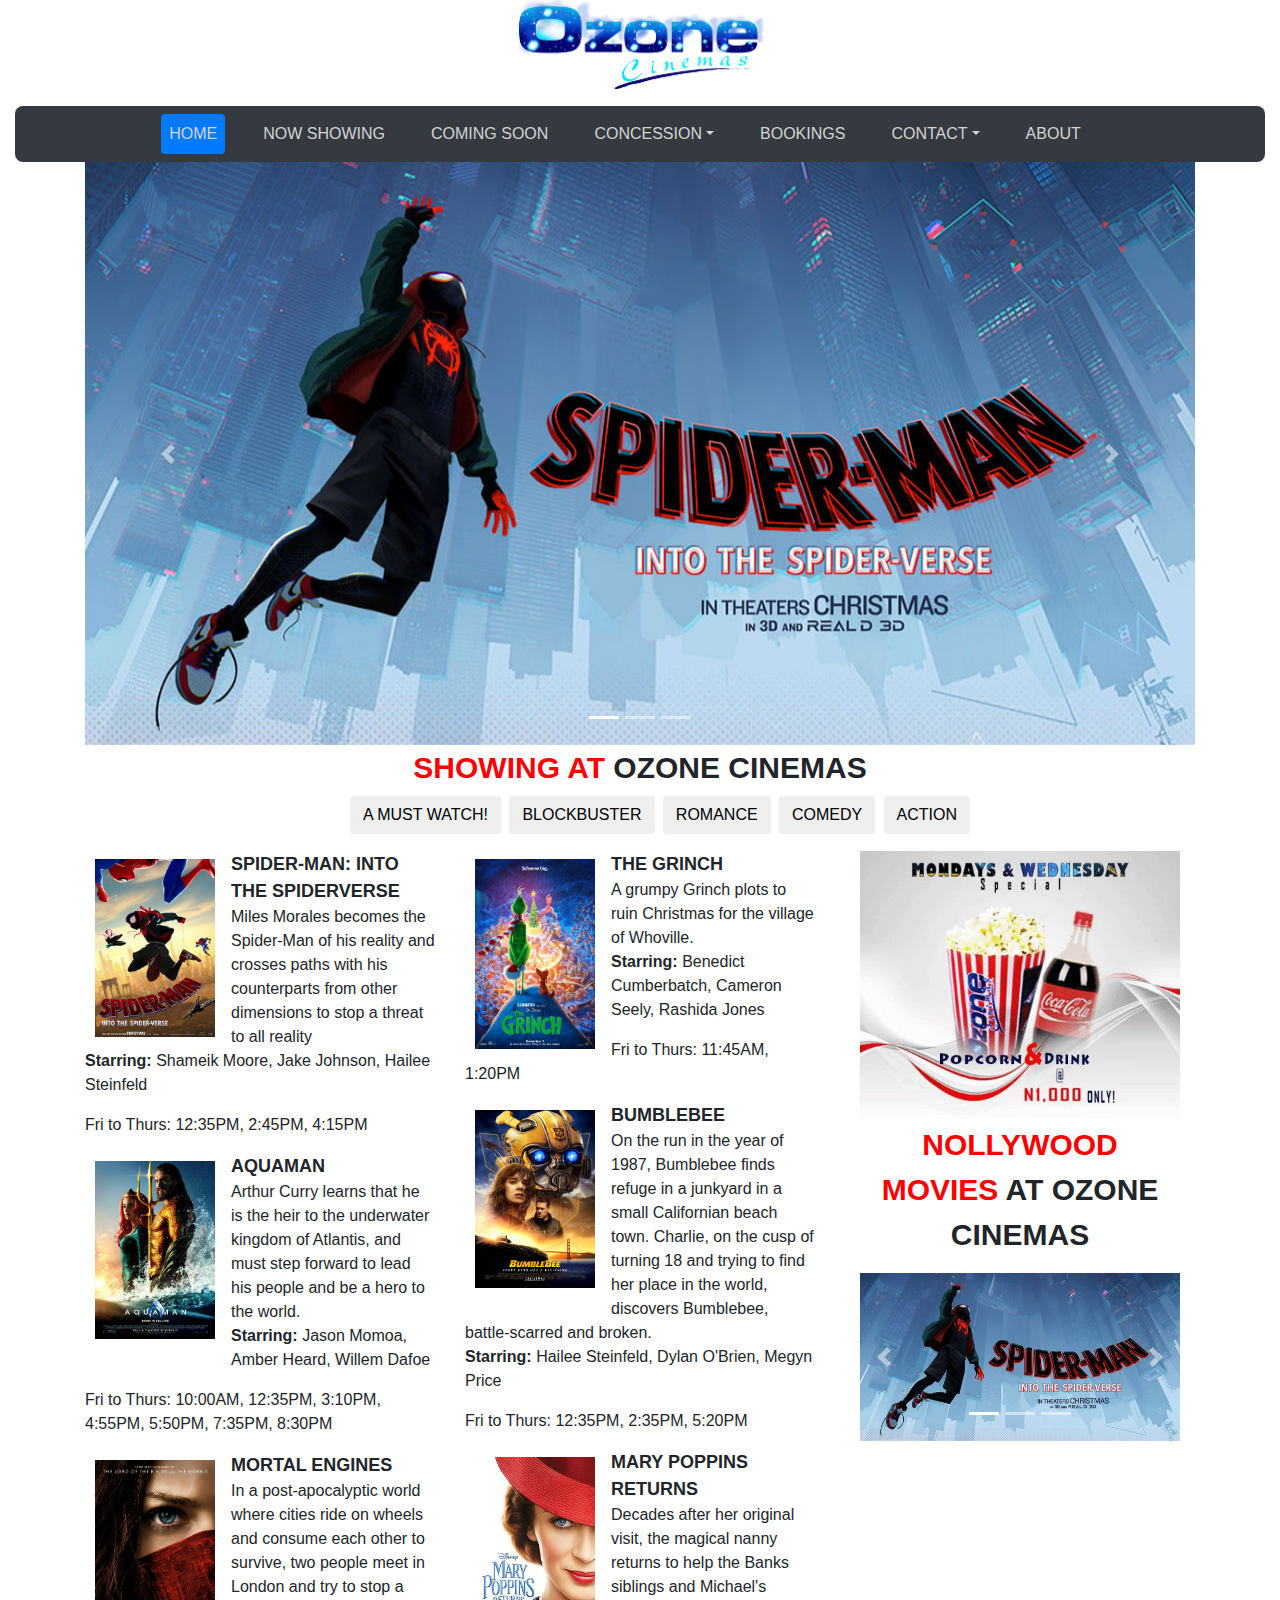
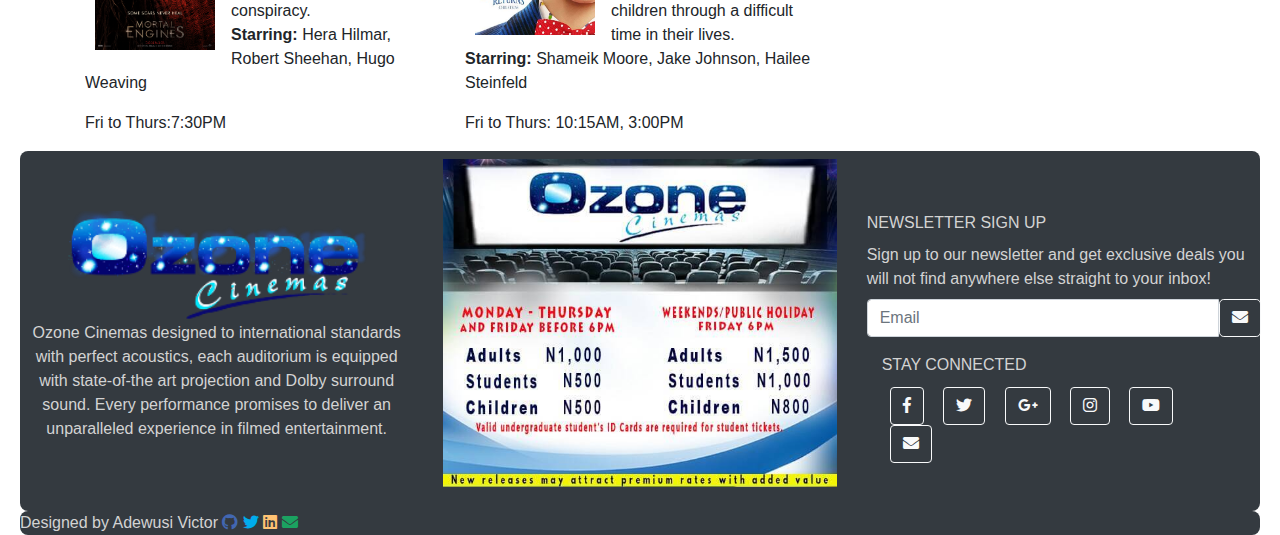
<file: index.html>
<!DOCTYPE html>
<html lang="en-US">
<head>
	<!--For Bootstrap Icons-->
	<meta charset="utf-8">
	<meta name="viewport" content="width=device-width, initial-scale=1">
	<title>Ozone Cinemas</title>
	<link rel="stylesheet" href="css/bootstrap.css">
	<link rel="stylesheet" href="css/ozone.css">
	<!--For Font Awesome Icons-->
	<link rel="stylesheet" href="fonts/css/all.css">
	<!--JQuery Library/Function-->
	<script src="https://ajax.googleapis.com/ajax/libs/jquery/1.11.3/jquery.min.js"></script>
	<script src="js/bootstrap.js"></script>
</head>
<body>
		<!--Logo Handler-->
		<div class="container">
			<a href="#">
				<img class="mx-auto d-block img-fluid" src="image/ozone-logo.jpg" alt="Logo" width="250px" height="100px;">
			</a>
		</div>
		<div class="container-fluid">
			<!--This handles the navigation bar-->
		<nav class="navbar navbar-expand-lg bg-dark navbar-dark" id="mynav">

				<!--Toggler/collapsible Button-->
				<button class="navbar-toggler" type="button" data-toggle="collapse" data-target="#thetarget">
					<span class="navbar-toggler-icon"></span>
					<span id="menu">MENU</span>
				</button>
				
				<!--Navbar Links-->
				<div class="collapse navbar-collapse justify-content-center" id="thetarget">
					<ul class="nav navbar-nav nav-pills" id="test">
						<li class="nav-item" >
							<a class="nav-link active" href="index.html">HOME</a>
						</li>
						<li class="nav-item">
							<a class="nav-link" href="now-showing.html">NOW SHOWING</a>
						</li>
						<li class="nav-item">
							<a class="nav-link" href="#">COMING SOON</a>
						</li>
						<!--Using a dropdown menu-->
						<li class="nav-item dropdown">
							<a class="nav-link dropdown-toggle" href="conc" id="navbardrop" data-toggle="dropdown">CONCESSION</a>
							<!--Dropdown Links-->
							<div class="dropdown-menu">
								<a class="dropdown-item" href="offers.html">Offers</a>
								<a class="dropdown-item" href="offers.html">Combo Deals</a>
								<a class="dropdown-item" href="offers.html">Snack Prices</a>
							</div>
						</li>
						<li class="nav-item">
							<a class="nav-link" href="bookings.html">BOOKINGS</a>
						</li>
						<li class="nav-item dropdown">
							<a class="nav-link dropdown-toggle" href="#">CONTACT</a>
							<div class="dropdown-menu">
								<a class="dropdown-item" href="contact.html">Box Office</a>
								<a class="dropdown-item" href="contact.html">Adverts</a>
								<a class="dropdown-item" href="contact.html">Careers</a>
							</div>
						</li>
						<li class="nav-item">
							<a class="nav-link" href="about.html">ABOUT</a>
						</li>
					</ul>
				</div>
			</nav>
		</div>
		<div class=" container">
			<div id="demo" class="carousel slide" data-ride="carousel">

  			<!-- Indicators -->
  				<ul class="carousel-indicators">
    				<li data-target="#demo" data-slide-to="0" class="active"></li>
			    	<li data-target="#demo" data-slide-to="1"></li>
    				<li data-target="#demo" data-slide-to="2"></li>
  				</ul>
  
  				<!-- The slideshow -->
  				<div class="carousel-inner">
    				<div class="carousel-item active">
      					<img class="img-fluid" src="image/img-11.jpg" alt="Los Angeles" height="500">
    				</div>
    				<div class="carousel-item">
      					<img class="img-fluid" src="image/img-21.jpg" alt="Chicago" height="500">
    				</div>
    				<div class="carousel-item">
      					<img class="img-fluid" src="image/img-51.jpg" alt="Chicago" height="500">
      				</div>
      				<div class="carousel-item">
      					<img class="img-fluid" src="image/img-61.jpg" alt="Chicago" height="500">
      				</div>
      				<div class="carousel-item">
      					<img class="img-fluid" src="image/img-91.jpg" alt="Chicago" height="500">
      				</div>
      				<div class="carousel-item">
      					<img class="img-fluid" src="image/img-101.jpg" alt="Chicago" height="500">
      				</div>
  				</div>
  
  				<!-- Left and right controls -->
  				<a class="carousel-control-prev" href="#demo" data-slide="prev">
    				<span class="carousel-control-prev-icon"></span>
  				</a>
  				<a class="carousel-control-next" href="#demo" data-slide="next">
    				<span class="carousel-control-next-icon"></span>
  				</a>
			</div>
		</div>
		<div class="center">
				<span style="color:red;">SHOWING AT</span> OZONE CINEMAS
				<div>
					<ul class="movie-button">
						<li>
							<button type="button" class="btn btn-outline secondary">A MUST WATCH!</button>
						</li>
						<li>
							<button type="button" class="btn btn-outline secondary">BLOCKBUSTER</button>
						</li>
						<li>
							<button type="button" class="btn btn-outline secondary">ROMANCE</button>
						</li>
						<li>
							<button type="button" class="btn btn-outline secondary">COMEDY</button>
						</li>
						<li>
							<button type="button" class="btn btn-outline secondary">ACTION</button>
						</li>
					</ul>
				</div>
		</div>
		<div class="container">
			<!--Content-->
			<div class="row">
				<!--Main Content-->
				<div class="col-lg-8">
					
					<div>
						<div class="row">
							<!--Left Image List-->
							<div class="col-lg-6">
								<div class="clearfix">
									<img src="image/img-1.jpg" alt="SpiderMan: Into the Spiderverse" style="width: 120px;" class="mr-3 mt-2 img-fluid textWrap">
									<span class="content-head">SPIDER-MAN: INTO THE SPIDERVERSE</span> <br>
									Miles Morales becomes the Spider-Man of his reality and crosses paths with his counterparts from other dimensions to stop a threat to all reality<p><strong>Starring: </strong>Shameik Moore, Jake Johnson, Hailee Steinfeld</p>
									<p><span>Fri to Thurs:</span> 12:35PM, 2:45PM, 4:15PM</p>
								</div>
								<div class="clearfix">
									<img src="image/img-9.jpg" alt="Aquaman" style="width: 120px;" class="mr-3 mt-2 img-fluid textWrap">
									<span class="content-head">AQUAMAN</span> <br>
									Arthur Curry learns that he is the heir to the underwater kingdom of Atlantis, and must step forward to lead his people and be a hero to the world.<p><strong>Starring: </strong>Jason Momoa, Amber Heard, Willem Dafoe</p>
									<p><span>Fri to Thurs:</span> 10:00AM, 12:35PM, 3:10PM, 4:55PM, 5:50PM, 7:35PM, 8:30PM</p>
								</div>
								<div class="clearfix">
									<img src="image/img-8.jpg" alt="Mortal Engines" style="width: 120px;" class="mr-3 mt-2 img-fluid textWrap">
									<span class="content-head">MORTAL ENGINES</span> <br>
									In a post-apocalyptic world where cities ride on wheels and consume each other to survive, two people meet in London and try to stop a conspiracy.<p><strong>Starring: </strong>Hera Hilmar, Robert Sheehan, Hugo Weaving</p>
									<p><span>Fri to Thurs:</span>7:30PM</p>
								</div>
							</div>

							<!--Right Image List-->
							<div class="col-lg-6">
								<div class="clearfix">
									<img src="image/img-5.jpg" alt="The Grinch" style="width: 120px;" class="mr-3 mt-2 img-fluid textWrap">
									<span class="content-head">THE GRINCH</span> <br>
									A grumpy Grinch plots to ruin Christmas for the village of Whoville.<p><strong>Starring: </strong>Benedict Cumberbatch, Cameron Seely, Rashida Jones</p>
									<p><span>Fri to Thurs:</span> 11:45AM, 1:20PM</p>
								</div>
								<div class="clearfix">
									<img src="image/img-6.jpg" alt="Bumblebee" style="width: 120px;" class="mr-3 mt-2 img-fluid textWrap">
									<span class="content-head">BUMBLEBEE</span> <br>
									On the run in the year of 1987, Bumblebee finds refuge in a junkyard in a small Californian beach town. Charlie, on the cusp of turning 18 and trying to find her place in the world, discovers Bumblebee, battle-scarred and broken.<p><strong>Starring: </strong>Hailee Steinfeld, Dylan O'Brien, Megyn Price</p>
									<p><span>Fri to Thurs:</span> 12:35PM, 2:35PM, 5:20PM</p>
								</div>
								<div class="clearfix">
									<img src="image/img-2.jpg" alt="Marry Poppins Returns" style="width: 120px;" class="mr-3 mt-2 img-fluid textWrap">
									<span class="content-head">MARY POPPINS RETURNS</span> <br>
									Decades after her original visit, the magical nanny returns to help the Banks siblings and Michael's children through a difficult time in their lives.<p><strong>Starring: </strong>Shameik Moore, Jake Johnson, Hailee Steinfeld</p>
									<p><span>Fri to Thurs:</span> 10:15AM, 3:00PM</p>
								</div>
							</div>
						</div>
					</div>
				</div>
				<!--Side Content-->
				<div class="col-lg-4 container">
					
					<!--Side Content Top-->
					<div class="row">
						<div class="col-lg">
							<div class="container">
								<div class="">
									<img src="image/promo.gif" alt="Promo Plans" style="width: 450px;" class="img-fluid mx-auto d-block">
								</div>
							</div>
						</div>
					</div>
					<!--Side Content Bottom-->
					<div class="row">
						<div class="col-lg">
							<div class="container mt-1">
								<p class="center">
									<span style="color: red;">NOLLYWOOD MOVIES</span> AT OZONE CINEMAS
								</p>
								<div id="demo-new" class="carousel slide" data-ride="carousel">

  									<!-- Indicators -->
  									<ul class="carousel-indicators">
    									<li data-target="#demo-new" data-slide-to="0" class="active"></li>
			    						<li data-target="#demo-new" data-slide-to="1"></li>
    									<li data-target="#demo-new" data-slide-to="2"></li>
  									</ul>
  
  									<!-- The slideshow -->
  									<div class="carousel-inner">
    									<div class="carousel-item active">
      										<img class="img-fluid" src="image/img-11.jpg" alt="Los Angeles" height="500">
    									</div>
    									<div class="carousel-item">
      										<img class="img-fluid" src="image/img-21.jpg" alt="Chicago" height="500">
    									</div>
    									<div class="carousel-item">
      										<img class="img-fluid" src="image/img-51.jpg" alt="Chicago" height="500">
      									</div>
      									<div class="carousel-item">
      										<img class="img-fluid" src="image/img-61.jpg" alt="Chicago" height="500">
      									</div>
      									<div class="carousel-item">
      										<img class="img-fluid" src="image/img-91.jpg" alt="Chicago" height="500">
      									</div>
      									<div class="carousel-item">
      										<img class="img-fluid" src="image/img-101.jpg" alt="Chicago" height="500">
      									</div>
  									</div>
  
  									<!-- Left and right controls -->
  									<a class="carousel-control-prev" href="#demo-new" data-slide="prev">
    									<span class="carousel-control-prev-icon"></span>
  									</a>
  									<a class="carousel-control-next" href="#demo-new" data-slide="next">
    									<span class="carousel-control-next-icon"></span>
  									</a>
								</div>
							</div>
						</div>
					</div>
				</div>
			</div>
		</div>
		<!--Footer-->
		<div id="myfoot">
			<div class="row">
				<div class="col-lg pad">
					<img class="img-fluid d-block mx-auto" src="image/ozone-logo.jpg" alt="Ozone Logo" width="300px">
					<p style="color: lightgray; text-align: center;">
						Ozone Cinemas designed to international standards with perfect acoustics, each auditorium is equipped with state-of-the art projection and Dolby surround sound. Every performance promises to deliver an unparalleled experience in filmed entertainment.
					</p>
				</div>
				<div class="col-lg">
					<img class="img-fluid d-block mx-auto mb-4 mt-2" src="image/ozone-reg.jpg" alt="Ozone Logo" width="450px">
				</div>
				<div class="col-lg pad">
					<div>
						<span style="color: lightgray;">NEWSLETTER SIGN UP</span>

						<!--Form with a button built into the input-->
						<form class="mt-2">
							<label style="color: lightgray;" for="demo-mail">Sign up to our newsletter and get exclusive deals you will not find anywhere else straight to your inbox!</label>
							<div class="input-group mb-3">
								<input type="text" class="form-control" placeholder="Email" id="demo-mail" name="email">
								<div class="input-group-prepend">
									<button style="border-radius: 0.3em; " class="btn btn-outline-light" type="button"><i class="fas fa-envelope"></i></button>
								</div>
							</div>
						</form>
					</div>
					<div class="col-lg">
						<span style="color: lightgray">STAY CONNECTED</span>
						<ul class="weblink">
							<li>
								<button type="button" class="facebook btn btn-outline-light"><i class="fab fa-facebook-f"></i></button>
							</li>
							<li>
								<button type="button" class="twitter btn btn-outline-light"><i class="fab fa-twitter"></i></button>
							</li>
							<li>
								<button type="button" class="google-plus btn btn-outline-light"><i class="fab fa-google-plus-g"></i></button>
							</li>
							<li>
								<button type="button" class="instagram btn btn-outline-light"><i class="fab fa-instagram"></i></button>
							</li>
							<li>
								<button type="button" class="youtube btn btn-outline-light"><i class="fab fa-youtube"></i></button>
							</li>
							<li>
								<button type="button" class="message btn btn-outline-light"><i class="fas fa-envelope"></i></button>
							</li>
						</ul>
  							</a>
						</div>
					</div>
				</div>
			</div>
		</div>
		<div class="autograph">
			<span style="color: lightgray;">Designed by Adewusi Victor 
				<a href="https://www.github.com/writeens" target="_blank"><i style="color: #4267b2;" class="fab fa-github"></i></a>
				<a href="https://www.twitter.com/writeens" target="_blank"><i style="color: #00aced;" class="fab fa-twitter"></i></a>
				<a href="https://www.linkedin.com/in/victoradewusi" target="_blank"><i style="color: #ffc273;" class="fab fa-linkedin"></i></a>
				<a href="mailto:adewusi.victorg@gmail.com" target="_blank"><i style="color: #1ba261;" class="fas fa-envelope"></i></a>
			</span>
		</div>
	</body>
</html>
</file>
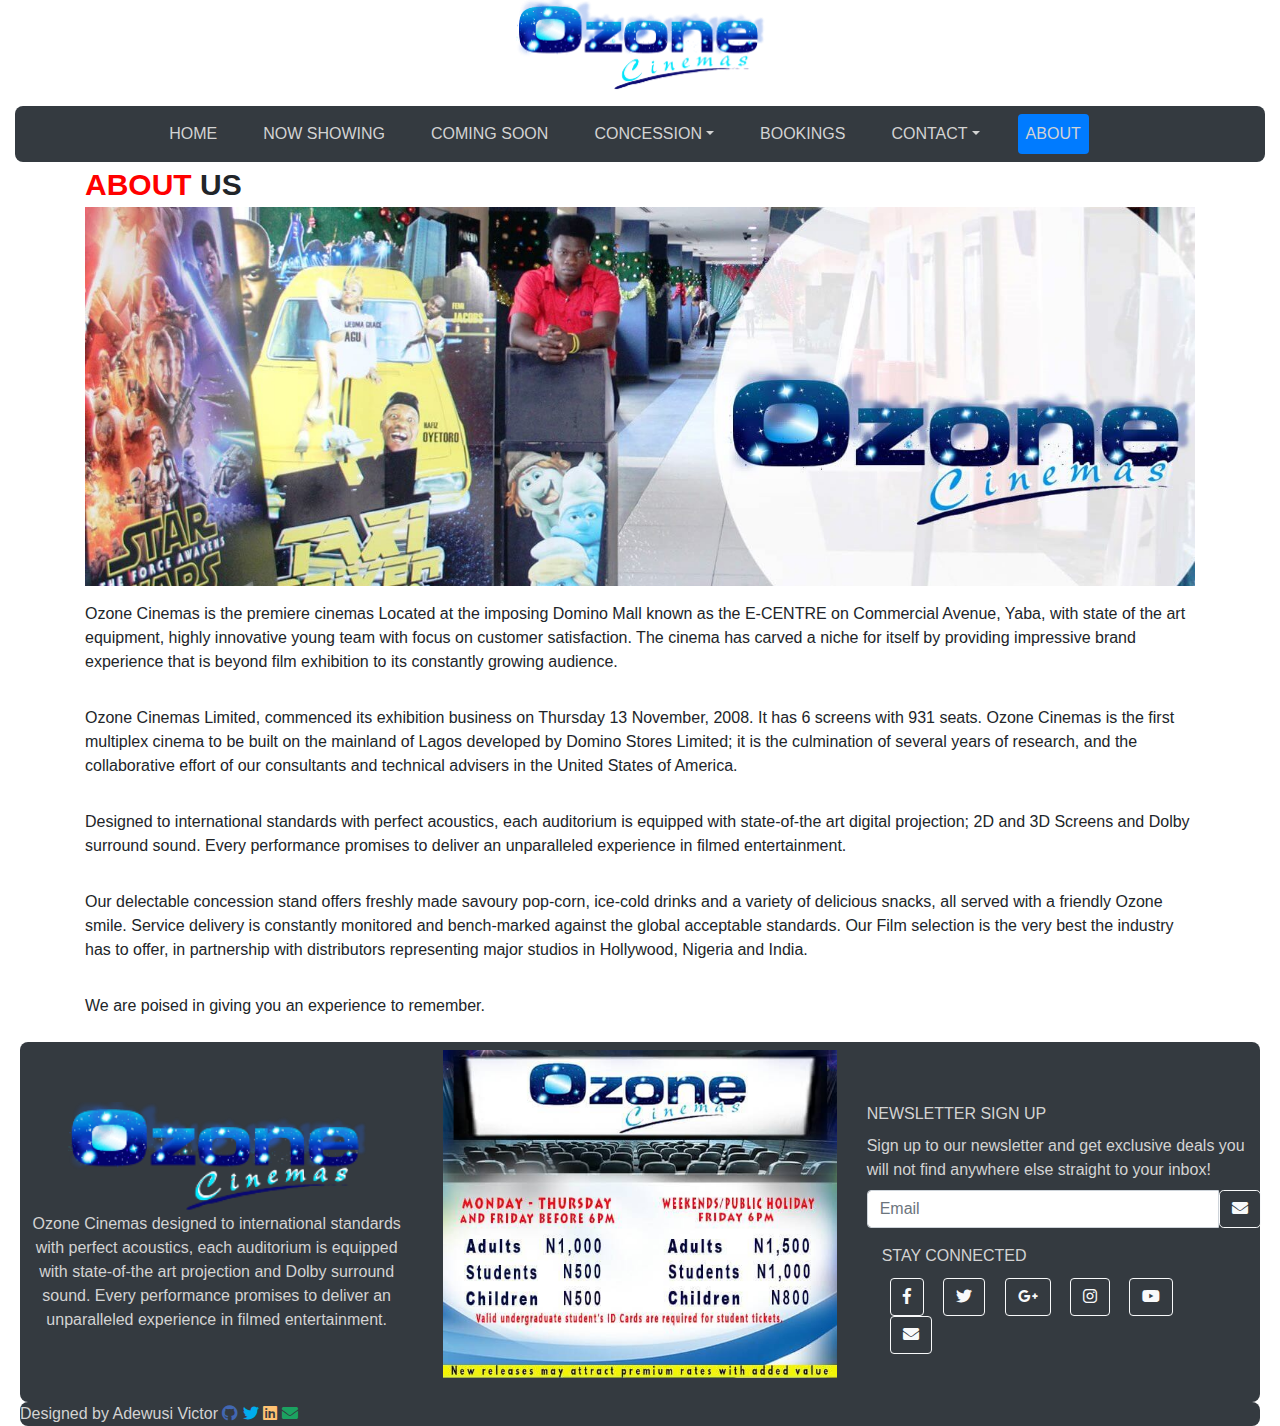
<file: about.html>
<!DOCTYPE html>
<html lang="en-US">
<head>
	<!--For Bootstrap Icons-->
	<meta charset="utf-8">
	<meta name="viewport" content="width=device-width, initial-scale=1">
	<title>Ozone Cinemas - About</title>
	<link rel="stylesheet" href="css/bootstrap.css">
	<link rel="stylesheet" href="css/ozone.css">
	<!--For Font Awesome Icons-->
	<link rel="stylesheet" href="fonts/css/all.css">
	<!--JQuery Library/Function-->
	<script src="https://ajax.googleapis.com/ajax/libs/jquery/1.11.3/jquery.min.js"></script>
	<script src="js/bootstrap.js"></script>
</head>
<body>
		<!--Logo Handler-->
		<div class="container">
			<a href="#">
				<img class="mx-auto d-block img-fluid" src="image/ozone-logo.jpg" alt="Logo" width="250px" height="100px;">
			</a>
		</div>
		<div class="container-fluid">
			<!--This handles the navigation bar-->
		<nav class="navbar navbar-expand-lg bg-dark navbar-dark" id="mynav">

				<!--Toggler/collapsible Button-->
				<button class="navbar-toggler" type="button" data-toggle="collapse" data-target="#thetarget">
					<span class="navbar-toggler-icon"></span>
					<span id="menu">MENU</span>
				</button>
				
				<!--Navbar Links-->
				<div class="collapse navbar-collapse justify-content-center" id="thetarget">
					<ul class="nav navbar-nav nav-pills" id="test">
						<li class="nav-item" >
							<a class="nav-link" href="index.html">HOME</a>
						</li>
						<li class="nav-item">
							<a class="nav-link" href="now-showing.html">NOW SHOWING</a>
						</li>
						<li class="nav-item">
							<a class="nav-link" href="#">COMING SOON</a>
						</li>
						<!--Using a dropdown menu-->
						<li class="nav-item dropdown">
							<a class="nav-link dropdown-toggle" href="#" id="navbardrop" data-toggle="dropdown">CONCESSION</a>
							<!--Dropdown Links-->
							<div class="dropdown-menu">
								<a class="dropdown-item" href="#">Offers</a>
								<a class="dropdown-item" href="#">Combo Deals</a>
								<a class="dropdown-item" href="#">Snack Prices</a>
							</div>
						</li>
						<li class="nav-item">
							<a class="nav-link" href="bookings.html">BOOKINGS</a>
						</li>
						<li class="nav-item dropdown">
							<a class="nav-link dropdown-toggle" href="#">CONTACT</a>
							<div class="dropdown-menu">
								<a class="dropdown-item" href="contact.html">Box Office</a>
								<a class="dropdown-item" href="contact.html">Adverts</a>
								<a class="dropdown-item" href="contact.html">Careers</a>
							</div>
						</li>
						<li class="nav-item">
							<a class="nav-link active" href="about.html">ABOUT</a>
						</li>
					</ul>
				</div>
			</nav>
		</div>
		<div class="container">
			<!--Content-->
			<div class="row">
				<div class="col-lg-12 mb-4">
					<span style="color: red; font-weight: bold; font-size: 30px;">ABOUT</span><span style="font-weight: bold; font-size: 30px;"> US</span>
					<img class="img-fluid mb-3" src="image/ozone-about.jpg" alt="ozone-about-logo">
					<div class="mb-2">Ozone Cinemas is the premiere cinemas Located at the imposing Domino Mall known as the E-CENTRE on Commercial Avenue, Yaba, with state of the art equipment, highly innovative young team with focus on customer satisfaction. The cinema has carved a niche for itself by providing impressive brand experience that is beyond film exhibition to its constantly growing audience.</div><br>

					<div class="mb-2">Ozone Cinemas Limited, commenced its exhibition business on Thursday 13 November, 2008. It has 6 screens with 931 seats. Ozone Cinemas is the first multiplex cinema to be built on the mainland of Lagos developed by Domino Stores Limited; it is the culmination of several years of research, and the collaborative effort of our consultants and technical advisers in the United States of America.</div><br>

					<div class="mb-2"> Designed to international standards with perfect acoustics, each auditorium is equipped with state-of-the art digital projection; 2D and 3D Screens and Dolby surround sound. Every performance promises to deliver an unparalleled experience in filmed entertainment.</div><br>

					<div class="mb-2">Our delectable concession stand offers freshly made savoury pop-corn, ice-cold drinks and a variety of delicious snacks, all served with a friendly Ozone smile. Service delivery is constantly monitored and bench-marked against the global acceptable standards. Our Film selection is the very best the industry has to offer, in partnership with distributors representing major studios in Hollywood, Nigeria and India.</div> <br>

					<span> We are poised in giving you an experience to remember.</span>
				</div>
			</div>
		</div>
		<!--Footer-->
		<div id="myfoot">
			<div class="row">
				<div class="col-lg pad">
					<img class="img-fluid d-block mx-auto" src="image/ozone-logo.jpg" alt="Ozone Logo" width="300px">
					<p style="color: lightgray; text-align: center;">
						Ozone Cinemas designed to international standards with perfect acoustics, each auditorium is equipped with state-of-the art projection and Dolby surround sound. Every performance promises to deliver an unparalleled experience in filmed entertainment.
					</p>
				</div>
				<div class="col-lg">
					<img class="img-fluid d-block mx-auto mb-4 mt-2" src="image/ozone-reg.jpg" alt="Ozone Logo" width="450px">
				</div>
				<div class="col-lg pad">
					<div>
						<span style="color: lightgray;">NEWSLETTER SIGN UP</span>

						<!--Form with a button built into the input-->
						<form class="mt-2">
							<label style="color: lightgray;" for="demo-mail">Sign up to our newsletter and get exclusive deals you will not find anywhere else straight to your inbox!</label>
							<div class="input-group mb-3">
								<input type="text" class="form-control" placeholder="Email" id="demo-mail" name="email">
								<div class="input-group-prepend">
									<button style="border-radius: 0.3em; " class="btn btn-outline-light" type="button"><i class="fas fa-envelope"></i></button>
								</div>
							</div>
						</form>
					</div>
					<div class="col-lg">
						<span style="color: lightgray">STAY CONNECTED</span>
						<ul class="weblink">
							<li>
								<button type="button" class="facebook btn btn-outline-light"><i class="fab fa-facebook-f"></i></button>
							</li>
							<li>
								<button type="button" class="twitter btn btn-outline-light"><i class="fab fa-twitter"></i></button>
							</li>
							<li>
								<button type="button" class="google-plus btn btn-outline-light"><i class="fab fa-google-plus-g"></i></button>
							</li>
							<li>
								<button type="button" class="instagram btn btn-outline-light"><i class="fab fa-instagram"></i></button>
							</li>
							<li>
								<button type="button" class="youtube btn btn-outline-light"><i class="fab fa-youtube"></i></button>
							</li>
							<li>
								<button type="button" class="message btn btn-outline-light"><i class="fas fa-envelope"></i></button>
							</li>
						</ul>
  							</a>
						</div>
					</div>
				</div>
			</div>
		</div>
		<div class="autograph">
			<span style="color: lightgray;">Designed by Adewusi Victor 
				<a href="https://www.github.com/writeens" target="_blank"><i style="color: #4267b2;" class="fab fa-github"></i></a>
				<a href="https://www.twitter.com/writeens" target="_blank"><i style="color: #00aced;" class="fab fa-twitter"></i></a>
				<a href="https://www.linkedin.com/in/victoradewusi" target="_blank"><i style="color: #ffc273;" class="fab fa-linkedin"></i></a>
				<a href="mailto:adewusi.victorg@gmail.com" target="_blank"><i style="color: #1ba261;" class="fas fa-envelope"></i></a>
			</span>
		</div>
	</body>
</html>
</file>
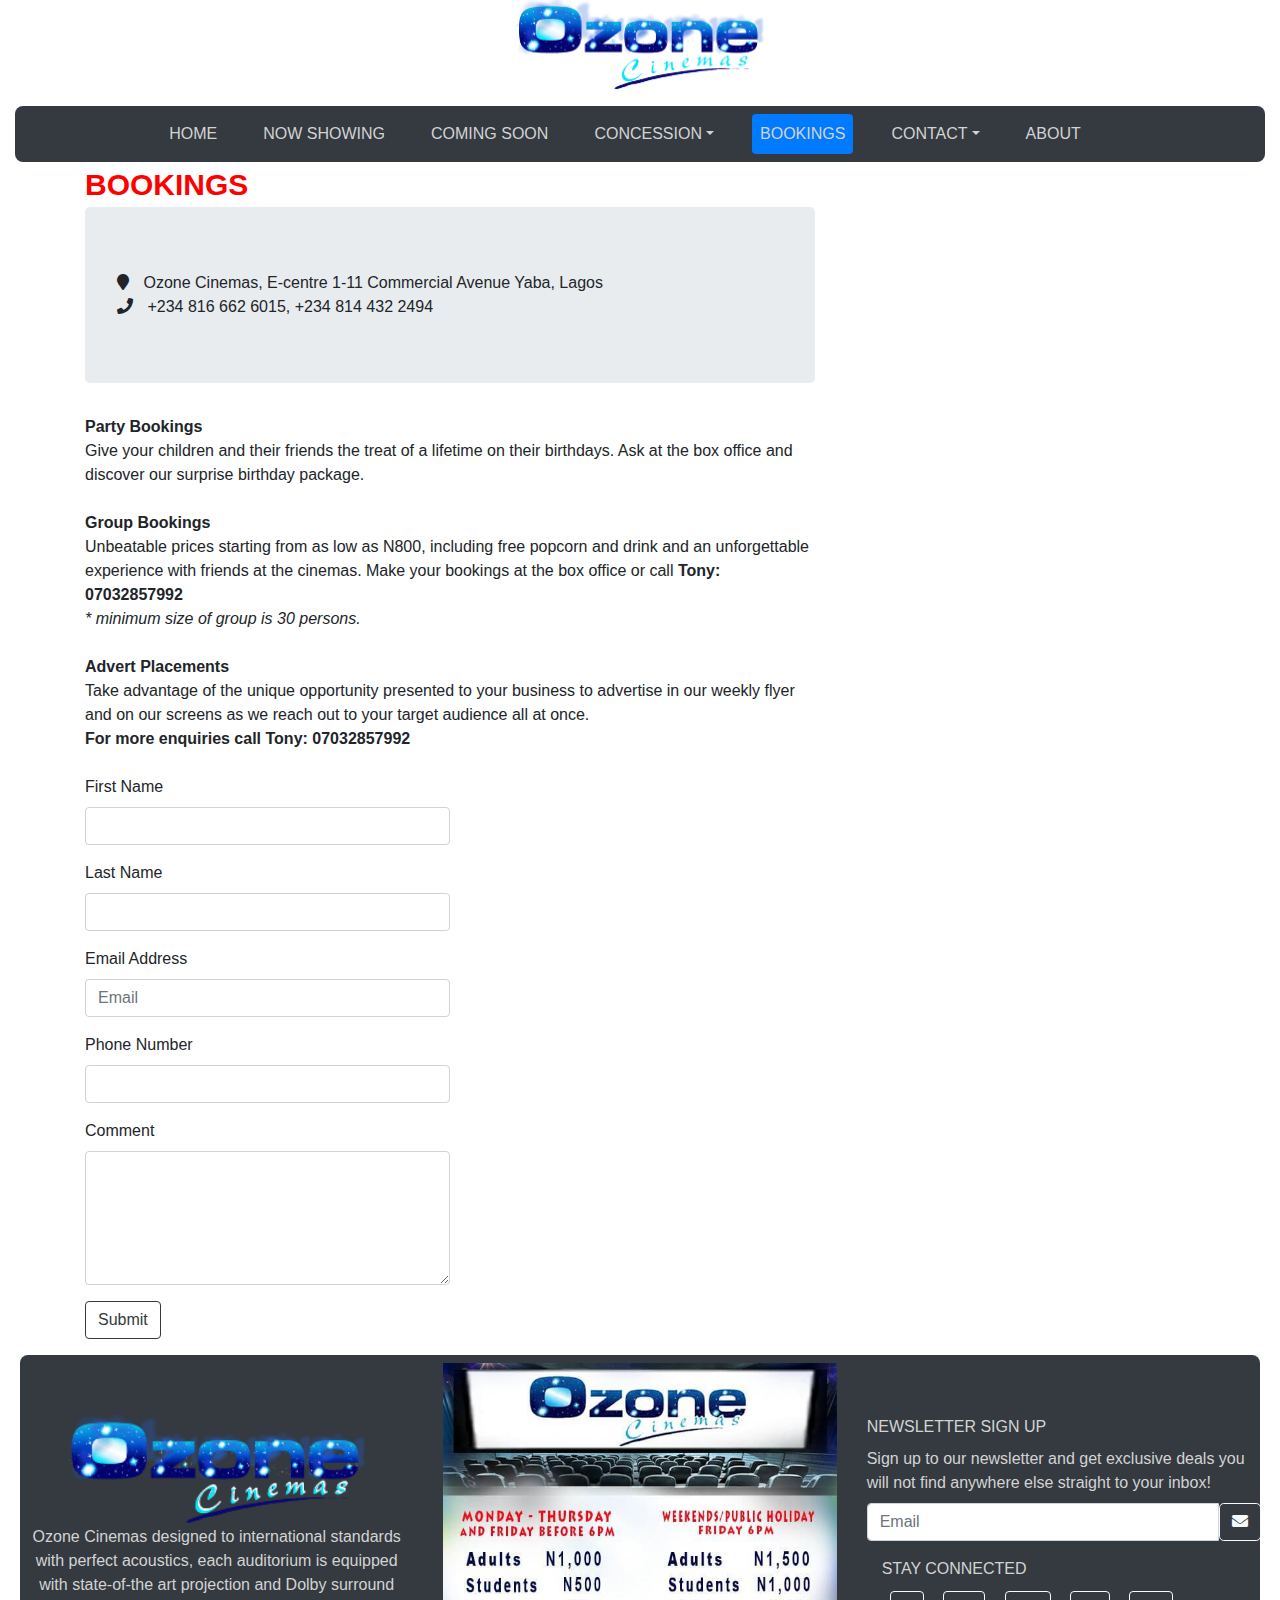
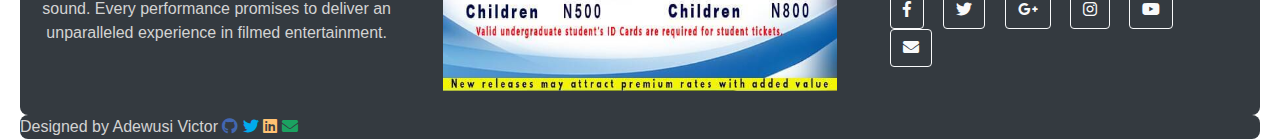
<file: bookings.html>
<!DOCTYPE html>
<html lang="en-US">
<head>
	<!--For Bootstrap Icons-->
	<meta charset="utf-8">
	<meta name="viewport" content="width=device-width, initial-scale=1">
	<title>Ozone Cinemas</title>
	<link rel="stylesheet" href="css/bootstrap.css">
	<link rel="stylesheet" href="css/ozone.css">
	<!--For Font Awesome Icons-->
	<link rel="stylesheet" href="fonts/css/all.css">
	<!--JQuery Library/Function-->
	<script src="https://ajax.googleapis.com/ajax/libs/jquery/1.11.3/jquery.min.js"></script>
	<script src="js/bootstrap.js"></script>
</head>
<body>
		<!--Logo Handler-->
		<div class="container">
			<a href="#">
				<img class="mx-auto d-block img-fluid" src="image/ozone-logo.jpg" alt="Logo" width="250px" height="100px;">
			</a>
		</div>
		<div class="container-fluid">
			<!--This handles the navigation bar-->
		<nav class="navbar navbar-expand-lg bg-dark navbar-dark" id="mynav">

				<!--Toggler/collapsible Button-->
				<button class="navbar-toggler" type="button" data-toggle="collapse" data-target="#thetarget">
					<span class="navbar-toggler-icon"></span>
					<span id="menu">MENU</span>
				</button>
				
				<!--Navbar Links-->
				<div class="collapse navbar-collapse justify-content-center" id="thetarget">
					<ul class="nav navbar-nav nav-pills" id="test">
						<li class="nav-item" >
							<a class="nav-link" href="index.html">HOME</a>
						</li>
						<li class="nav-item">
							<a class="nav-link" href="now-showing.html">NOW SHOWING</a>
						</li>
						<li class="nav-item">
							<a class="nav-link" href="#">COMING SOON</a>
						</li>
						<!--Using a dropdown menu-->
						<li class="nav-item dropdown">
							<a class="nav-link dropdown-toggle" href="#" id="navbardrop" data-toggle="dropdown">CONCESSION</a>
							<!--Dropdown Links-->
							<div class="dropdown-menu">
								<a class="dropdown-item" href="offers.html">Offers</a>
								<a class="dropdown-item" href="offers.html">Combo Deals</a>
								<a class="dropdown-item" href="offers.html">Snack Prices</a>
							</div>
						</li>
						<li class="nav-item">
							<a class="nav-link active" href="bookings.html">BOOKINGS</a>
						</li>
						<li class="nav-item dropdown">
							<a class="nav-link dropdown-toggle" href="#">CONTACT</a>
							<div class="dropdown-menu">
								<a class="dropdown-item" href="contact.html">Box Office</a>
								<a class="dropdown-item" href="contact.html">Adverts</a>
								<a class="dropdown-item" href="contact.html">Careers</a>
							</div>
						</li>
						<li class="nav-item">
							<a class="nav-link" href="about.html">ABOUT</a>
						</li>
					</ul>
				</div>
			</nav>
		</div>
		<div class="container">
			<!--Content-->
			<div class="row">
				<div class="col-lg-8 pb-3">
					<span style="color: red; font-weight: bold; font-size: 30px;">BOOKINGS</span>
					<div class="container-fluid jumbotron">
						<div>
							<i class="fas fa-map-marker"></i>
							<span style="margin-left: 10px;">Ozone Cinemas, E-centre 1-11 Commercial Avenue Yaba, Lagos</span>
						</div>
						<div>
							<i class="fas fa-phone"></i>
							<span style="margin-left: 10px;">+234 816 662 6015, +234 814 432 2494</span>
						</div>
					</div>
					<div class="mb-4">
						<span style="font-weight: bold;">Party Bookings</span> <br>
						<span>Give your children and their friends the treat of a lifetime on their birthdays. Ask at the box office and discover our surprise birthday package.</span>
					</div>
					<div class="mb-4">
						<span style="font-weight: bold;">Group Bookings</span> <br>
						<span>Unbeatable prices starting from as low as N800, including free popcorn and drink and an unforgettable experience with friends at the cinemas. Make your bookings at the box office or 
						call </span><span style="font-weight: bold;">Tony: 07032857992</span><br>
						<span style="font-style: italic;">* minimum size of group is 30 persons.</span>
					</div>
					<div class="mb-4">
						<span style="font-weight: bold;">Advert Placements</span> <br>
						<span>Take advantage of the unique opportunity presented to your business to advertise in our weekly flyer and on our screens as we reach out to your target audience all at once.</span><br><span style="font-weight: bold;">For more enquiries call Tony: 07032857992</span>
					</div>
					<form action="#">
						<div class="form-group">
							<label for="firstName">First Name</label>
							<input type="text" class="form-control" id="firstName">
						</div>
						<div class="form-group">
							<label for="lastName">Last Name</label>
							<input type="text" class="form-control" id="lastName">
						</div>
						<div class="form-group">
							<label for="email">Email Address</label>
							<input type="text" class="form-control" id="email" placeholder="Email">
						</div>
						<div class="form-group">
							<label for="phoneNumber">Phone Number</label>
							<input type="text" class="form-control" id="phoneNumber">
						</div>
						<div class="form-group">
							<label for="comment">Comment</label>
							<textarea class="form-control" rows="5" id="comment"></textarea>
						</div>
						<button type="button" class="btn btn-outline-dark">Submit</button>
					</form>
				</div>
				<div class="col-lg-4 pb-3"></div>
			</div>
		</div>
		<!--Footer-->
		<div id="myfoot">
			<div class="row">
				<div class="col-lg pad">
					<img class="img-fluid d-block mx-auto" src="image/ozone-logo.jpg" alt="Ozone Logo" width="300px">
					<p style="color: lightgray; text-align: center;">
						Ozone Cinemas designed to international standards with perfect acoustics, each auditorium is equipped with state-of-the art projection and Dolby surround sound. Every performance promises to deliver an unparalleled experience in filmed entertainment.
					</p>
				</div>
				<div class="col-lg">
					<img class="img-fluid d-block mx-auto mb-4 mt-2" src="image/ozone-reg.jpg" alt="Ozone Logo" width="450px">
				</div>
				<div class="col-lg pad">
					<div>
						<span style="color: lightgray;">NEWSLETTER SIGN UP</span>

						<!--Form with a button built into the input-->
						<form class="mt-2">
							<label style="color: lightgray;" for="demo-mail">Sign up to our newsletter and get exclusive deals you will not find anywhere else straight to your inbox!</label>
							<div class="input-group mb-3">
								<input type="text" class="form-control" placeholder="Email" id="demo-mail" name="email">
								<div class="input-group-prepend">
									<button style="border-radius: 0.3em; " class="btn btn-outline-light" type="button"><i class="fas fa-envelope"></i></button>
								</div>
							</div>
						</form>
					</div>
					<div class="col-lg">
						<span style="color: lightgray">STAY CONNECTED</span>
						<ul class="weblink">
							<li>
								<button type="button" class="facebook btn btn-outline-light"><i class="fab fa-facebook-f"></i></button>
							</li>
							<li>
								<button type="button" class="twitter btn btn-outline-light"><i class="fab fa-twitter"></i></button>
							</li>
							<li>
								<button type="button" class="google-plus btn btn-outline-light"><i class="fab fa-google-plus-g"></i></button>
							</li>
							<li>
								<button type="button" class="instagram btn btn-outline-light"><i class="fab fa-instagram"></i></button>
							</li>
							<li>
								<button type="button" class="youtube btn btn-outline-light"><i class="fab fa-youtube"></i></button>
							</li>
							<li>
								<button type="button" class="message btn btn-outline-light"><i class="fas fa-envelope"></i></button>
							</li>
						</ul>
  							</a>
						</div>
					</div>
				</div>
			</div>
			<div class="autograph">
				<span style="color: lightgray;">Designed by Adewusi Victor 
					<a href="https://www.github.com/writeens" target="_blank"><i style="color: #4267b2;" class="fab fa-github"></i></a>
					<a href="https://www.twitter.com/writeens" target="_blank"><i style="color: #00aced;" class="fab fa-twitter"></i></a>
					<a href="https://www.linkedin.com/in/victoradewusi" target="_blank"><i style="color: #ffc273;" class="fab fa-linkedin"></i></a>
					<a href="mailto:adewusi.victorg@gmail.com" target="_blank"><i style="color: #1ba261;" class="fas fa-envelope"></i></a>
				</span>
			</div>
	</body>
</html>
</file>
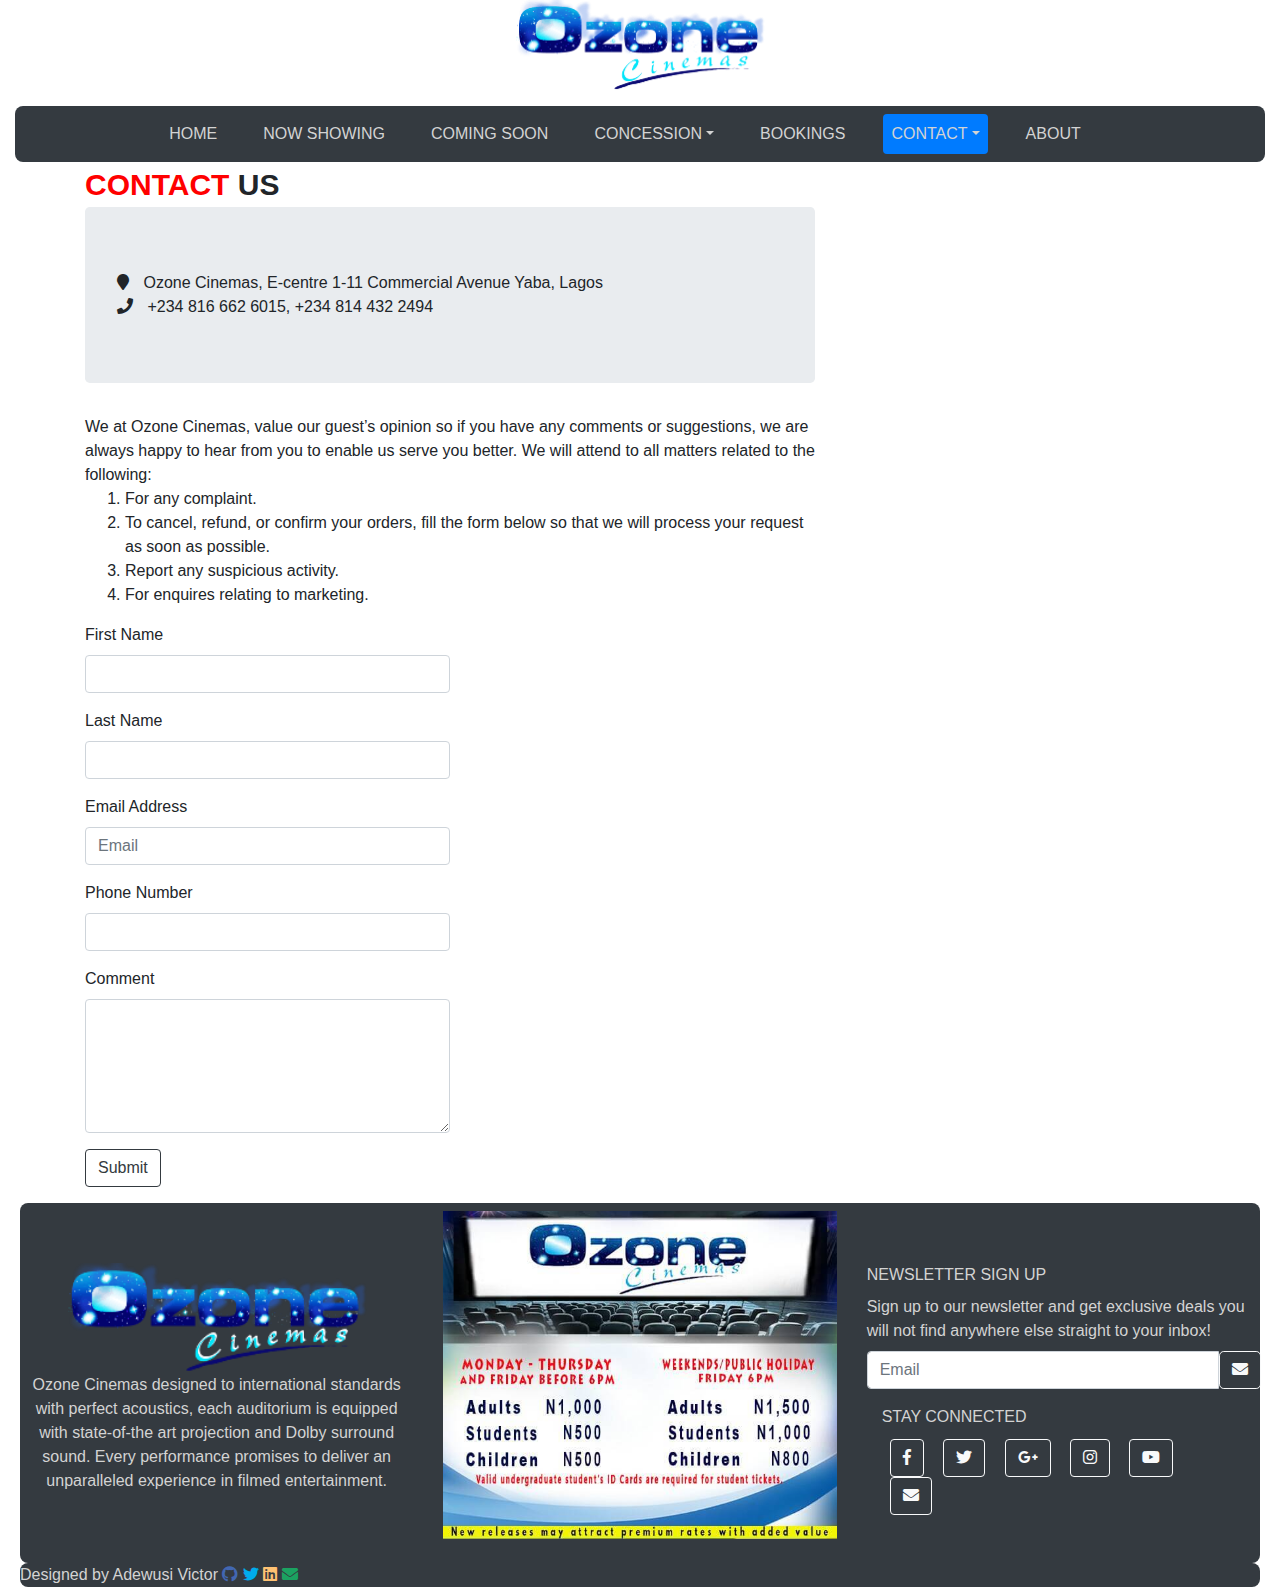
<file: contact.html>
<!DOCTYPE html>
<html lang="en-US">
<head>
	<!--For Bootstrap Icons-->
	<meta charset="utf-8">
	<meta name="viewport" content="width=device-width, initial-scale=1">
	<title>Ozone Cinemas - Contact</title>
	<link rel="stylesheet" href="css/bootstrap.css">
	<link rel="stylesheet" href="css/ozone.css">
	<!--For Font Awesome Icons-->
	<link rel="stylesheet" href="fonts/css/all.css">
	<!--JQuery Library/Function-->
	<script src="https://ajax.googleapis.com/ajax/libs/jquery/1.11.3/jquery.min.js"></script>
	<script src="js/bootstrap.js"></script>
</head>
<body>
		<!--Logo Handler-->
		<div class="container">
			<a href="#">
				<img class="mx-auto d-block img-fluid" src="image/ozone-logo.jpg" alt="Logo" width="250px" height="100px;">
			</a>
		</div>
		<div class="container-fluid">
			<!--This handles the navigation bar-->
		<nav class="navbar navbar-expand-lg bg-dark navbar-dark" id="mynav">

				<!--Toggler/collapsible Button-->
				<button class="navbar-toggler" type="button" data-toggle="collapse" data-target="#thetarget">
					<span class="navbar-toggler-icon"></span>
					<span id="menu">MENU</span>
				</button>
				
				<!--Navbar Links-->
				<div class="collapse navbar-collapse justify-content-center" id="thetarget">
					<ul class="nav navbar-nav nav-pills" id="test">
						<li class="nav-item" >
							<a class="nav-link" href="index.html">HOME</a>
						</li>
						<li class="nav-item">
							<a class="nav-link" href="now-showing.html">NOW SHOWING</a>
						</li>
						<li class="nav-item">
							<a class="nav-link" href="#">COMING SOON</a>
						</li>
						<!--Using a dropdown menu-->
						<li class="nav-item dropdown">
							<a class="nav-link dropdown-toggle" href="#" id="navbardrop" data-toggle="dropdown">CONCESSION</a>
							<!--Dropdown Links-->
							<div class="dropdown-menu">
								<a class="dropdown-item" href="offers.html">Offers</a>
								<a class="dropdown-item" href="offers.html">Combo Deals</a>
								<a class="dropdown-item" href="offers.html">Snack Prices</a>
							</div>
						</li>
						<li class="nav-item">
							<a class="nav-link" href="bookings.html">BOOKINGS</a>
						</li>
						<li class="nav-item dropdown">
							<a class="nav-link dropdown-toggle active" href="contact.html">CONTACT</a>
							<div class="dropdown-menu">
								<a class="dropdown-item" href="contact.html">Box Office</a>
								<a class="dropdown-item" href="contact.html">Adverts</a>
								<a class="dropdown-item" href="contact.html">Careers</a>
							</div>
						</li>
						<li class="nav-item">
							<a class="nav-link" href="about.html">ABOUT</a>
						</li>
					</ul>
				</div>
			</nav>
		</div>
		<div class="container">
			<!--Content-->
			<div class="row">
				<div class="col-lg-8 pb-3">
					<span style="color: red; font-weight: bold; font-size: 30px;">CONTACT</span><span style="font-weight: bold; font-size: 30px;"> US</span>
					<div class="container-fluid jumbotron">
						<div>
							<i class="fas fa-map-marker"></i>
							<span style="margin-left: 10px;">Ozone Cinemas, E-centre 1-11 Commercial Avenue Yaba, Lagos</span>
						</div>
						<div>
							<i class="fas fa-phone"></i>
							<span style="margin-left: 10px;">+234 816 662 6015, +234 814 432 2494</span>
						</div>
					</div>
					<span>We at Ozone Cinemas, value our guest’s opinion so if you have any comments or suggestions, we are always happy to hear from you to enable us serve you better. We will attend to all matters related to the following:</span>
					<ol>
						<li>For any complaint.</li>
						<li>To cancel, refund, or confirm your orders, fill the form below so that we will process your request as soon as possible.</li>
						<li>Report any suspicious activity.</li>
						<li>For enquires relating to marketing.</li>
					</ol>
					<form action="#">
						<div class="form-group">
							<label for="firstName">First Name</label>
							<input type="text" class="form-control" id="firstName">
						</div>
						<div class="form-group">
							<label for="lastName">Last Name</label>
							<input type="text" class="form-control" id="lastName">
						</div>
						<div class="form-group">
							<label for="email">Email Address</label>
							<input type="text" class="form-control" id="email" placeholder="Email">
						</div>
						<div class="form-group">
							<label for="phoneNumber">Phone Number</label>
							<input type="text" class="form-control" id="phoneNumber">
						</div>
						<div class="form-group">
							<label for="comment">Comment</label>
							<textarea class="form-control" rows="5" id="comment"></textarea>
						</div>
						<button type="button" class="btn btn-outline-dark">Submit</button>
					</form>
				</div>
				<div class="col-lg-4 pb-3"></div>
			</div>
		</div>
		<!--Footer-->
		<div id="myfoot">
			<div class="row">
				<div class="col-lg pad">
					<img class="img-fluid d-block mx-auto" src="image/ozone-logo.jpg" alt="Ozone Logo" width="300px">
					<p style="color: lightgray; text-align: center;">
						Ozone Cinemas designed to international standards with perfect acoustics, each auditorium is equipped with state-of-the art projection and Dolby surround sound. Every performance promises to deliver an unparalleled experience in filmed entertainment.
					</p>
				</div>
				<div class="col-lg">
					<img class="img-fluid d-block mx-auto mb-4 mt-2" src="image/ozone-reg.jpg" alt="Ozone Logo" width="450px">
				</div>
				<div class="col-lg pad">
					<div>
						<span style="color: lightgray;">NEWSLETTER SIGN UP</span>

						<!--Form with a button built into the input-->
						<form class="mt-2">
							<label style="color: lightgray;" for="demo-mail">Sign up to our newsletter and get exclusive deals you will not find anywhere else straight to your inbox!</label>
							<div class="input-group mb-3">
								<input type="text" class="form-control" placeholder="Email" id="demo-mail" name="email">
								<div class="input-group-prepend">
									<button style="border-radius: 0.3em; " class="btn btn-outline-light" type="button"><i class="fas fa-envelope"></i></button>
								</div>
							</div>
						</form>
					</div>
					<div class="col-lg">
						<span style="color: lightgray">STAY CONNECTED</span>
						<ul class="weblink">
							<li>
								<button type="button" class="facebook btn btn-outline-light"><i class="fab fa-facebook-f"></i></button>
							</li>
							<li>
								<button type="button" class="twitter btn btn-outline-light"><i class="fab fa-twitter"></i></button>
							</li>
							<li>
								<button type="button" class="google-plus btn btn-outline-light"><i class="fab fa-google-plus-g"></i></button>
							</li>
							<li>
								<button type="button" class="instagram btn btn-outline-light"><i class="fab fa-instagram"></i></button>
							</li>
							<li>
								<button type="button" class="youtube btn btn-outline-light"><i class="fab fa-youtube"></i></button>
							</li>
							<li>
								<button type="button" class="message btn btn-outline-light"><i class="fas fa-envelope"></i></button>
							</li>
						</ul>
  							</a>
						</div>
					</div>
				</div>
			</div>
			<div class="autograph">
				<span style="color: lightgray;">Designed by Adewusi Victor 
					<a href="https://www.github.com/writeens" target="_blank"><i style="color: #4267b2;" class="fab fa-github"></i></a>
					<a href="https://www.twitter.com/writeens" target="_blank"><i style="color: #00aced;" class="fab fa-twitter"></i></a>
					<a href="https://www.linkedin.com/in/victoradewusi" target="_blank"><i style="color: #ffc273;" class="fab fa-linkedin"></i></a>
					<a href="mailto:adewusi.victorg@gmail.com" target="_blank"><i style="color: #1ba261;" class="fas fa-envelope"></i></a>
				</span>
			</div>
	</body>
</html>
</file>
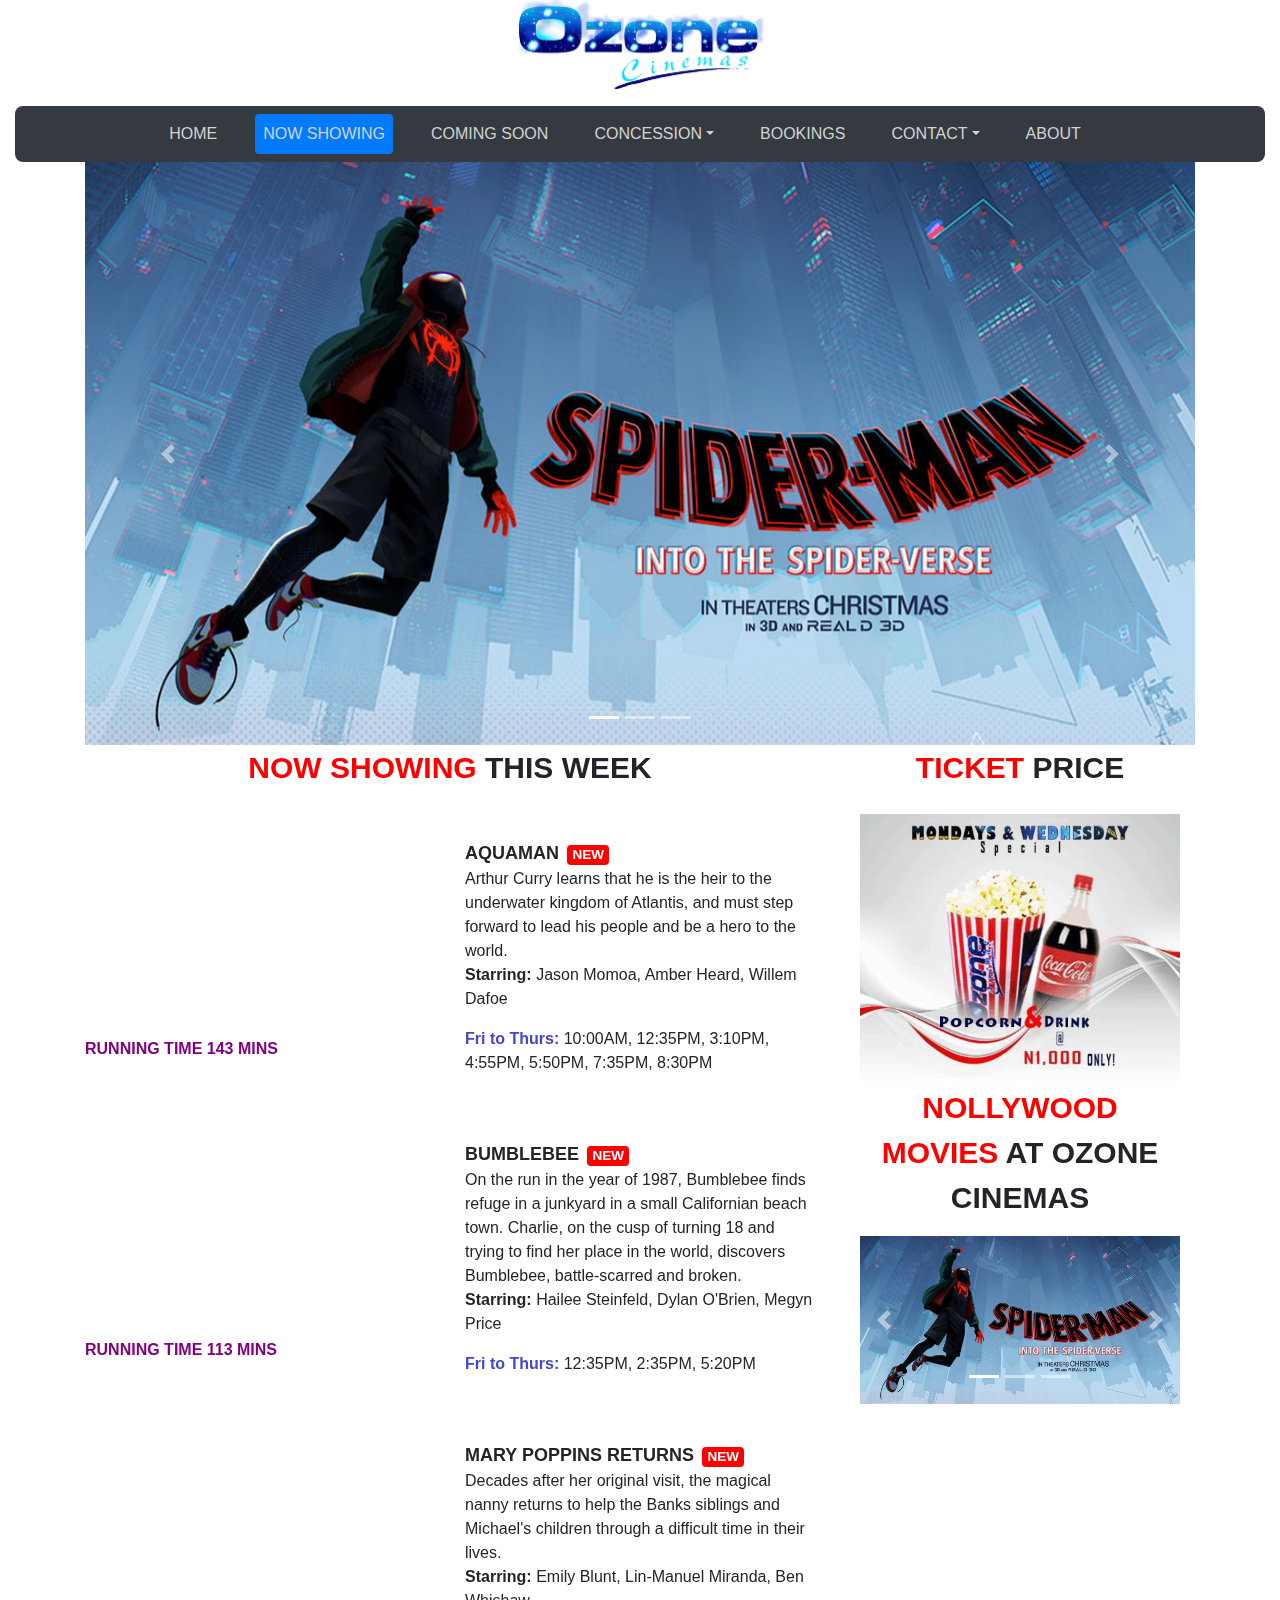
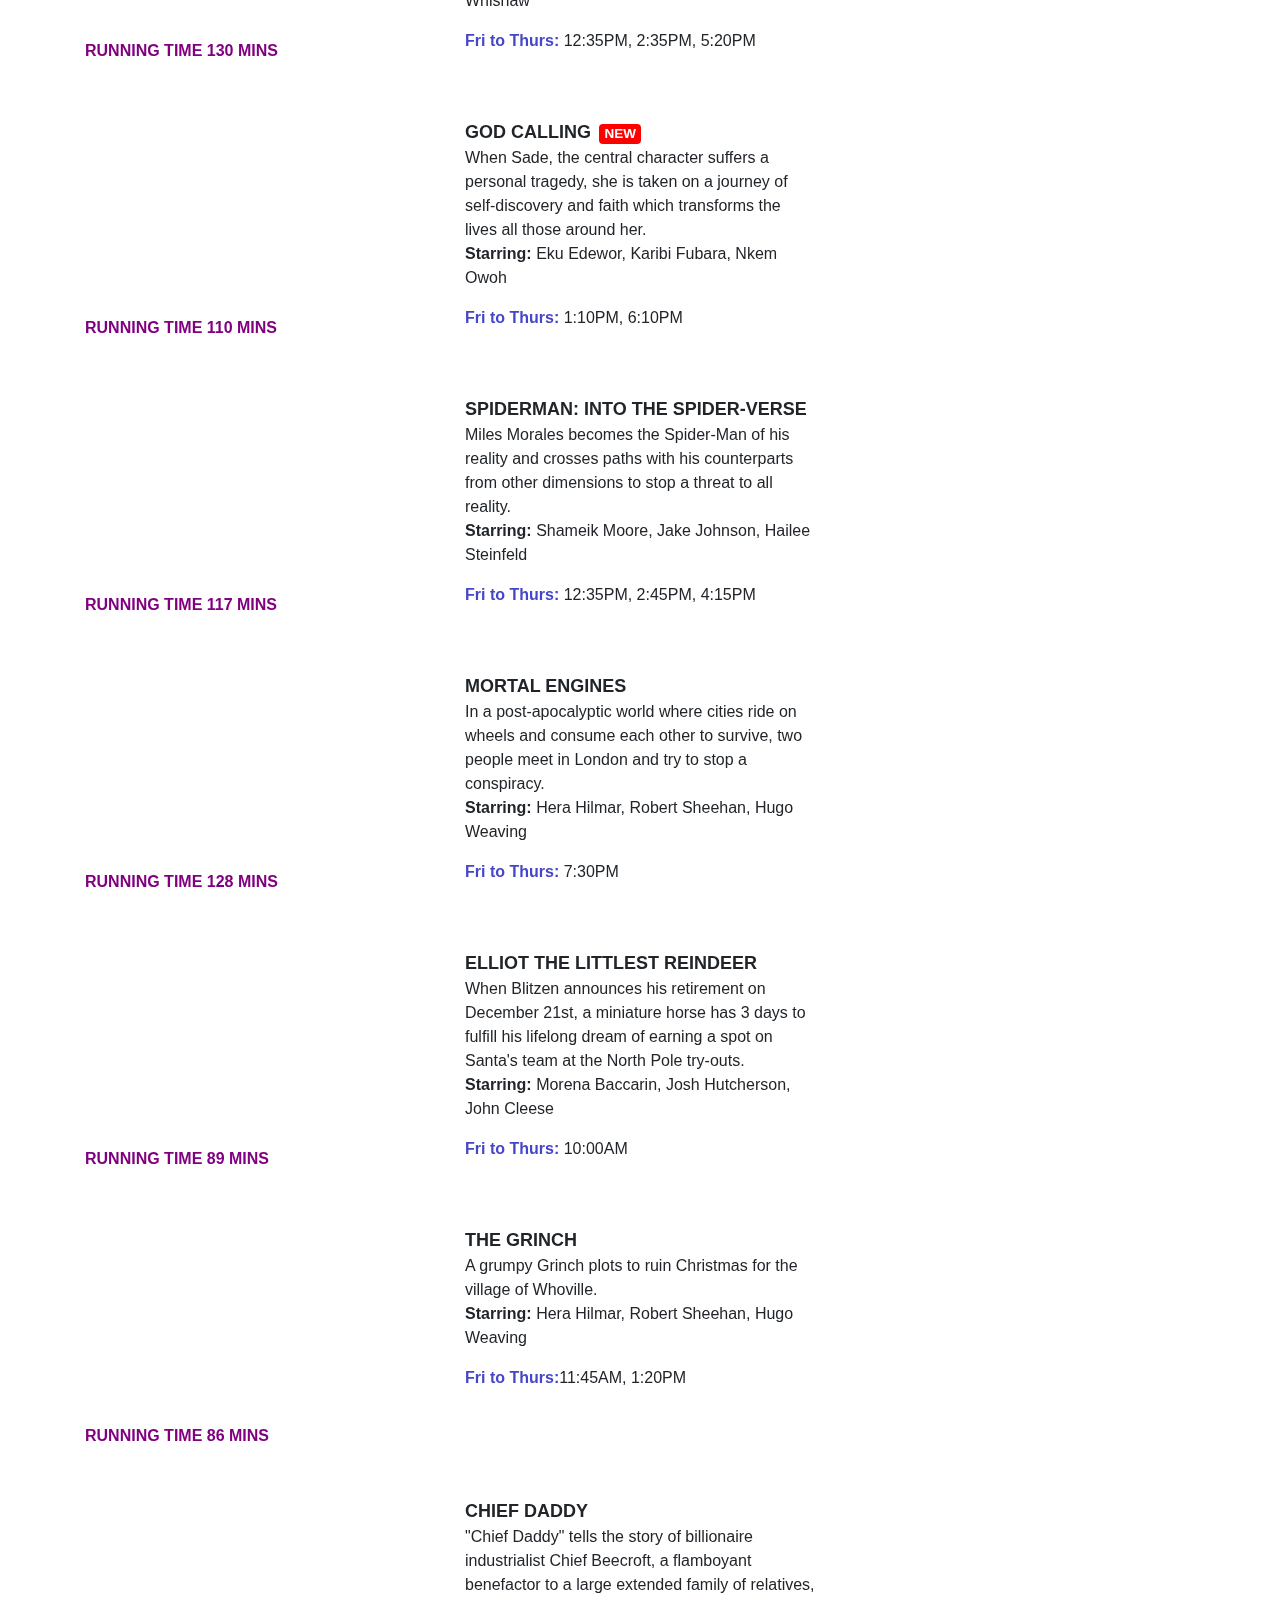
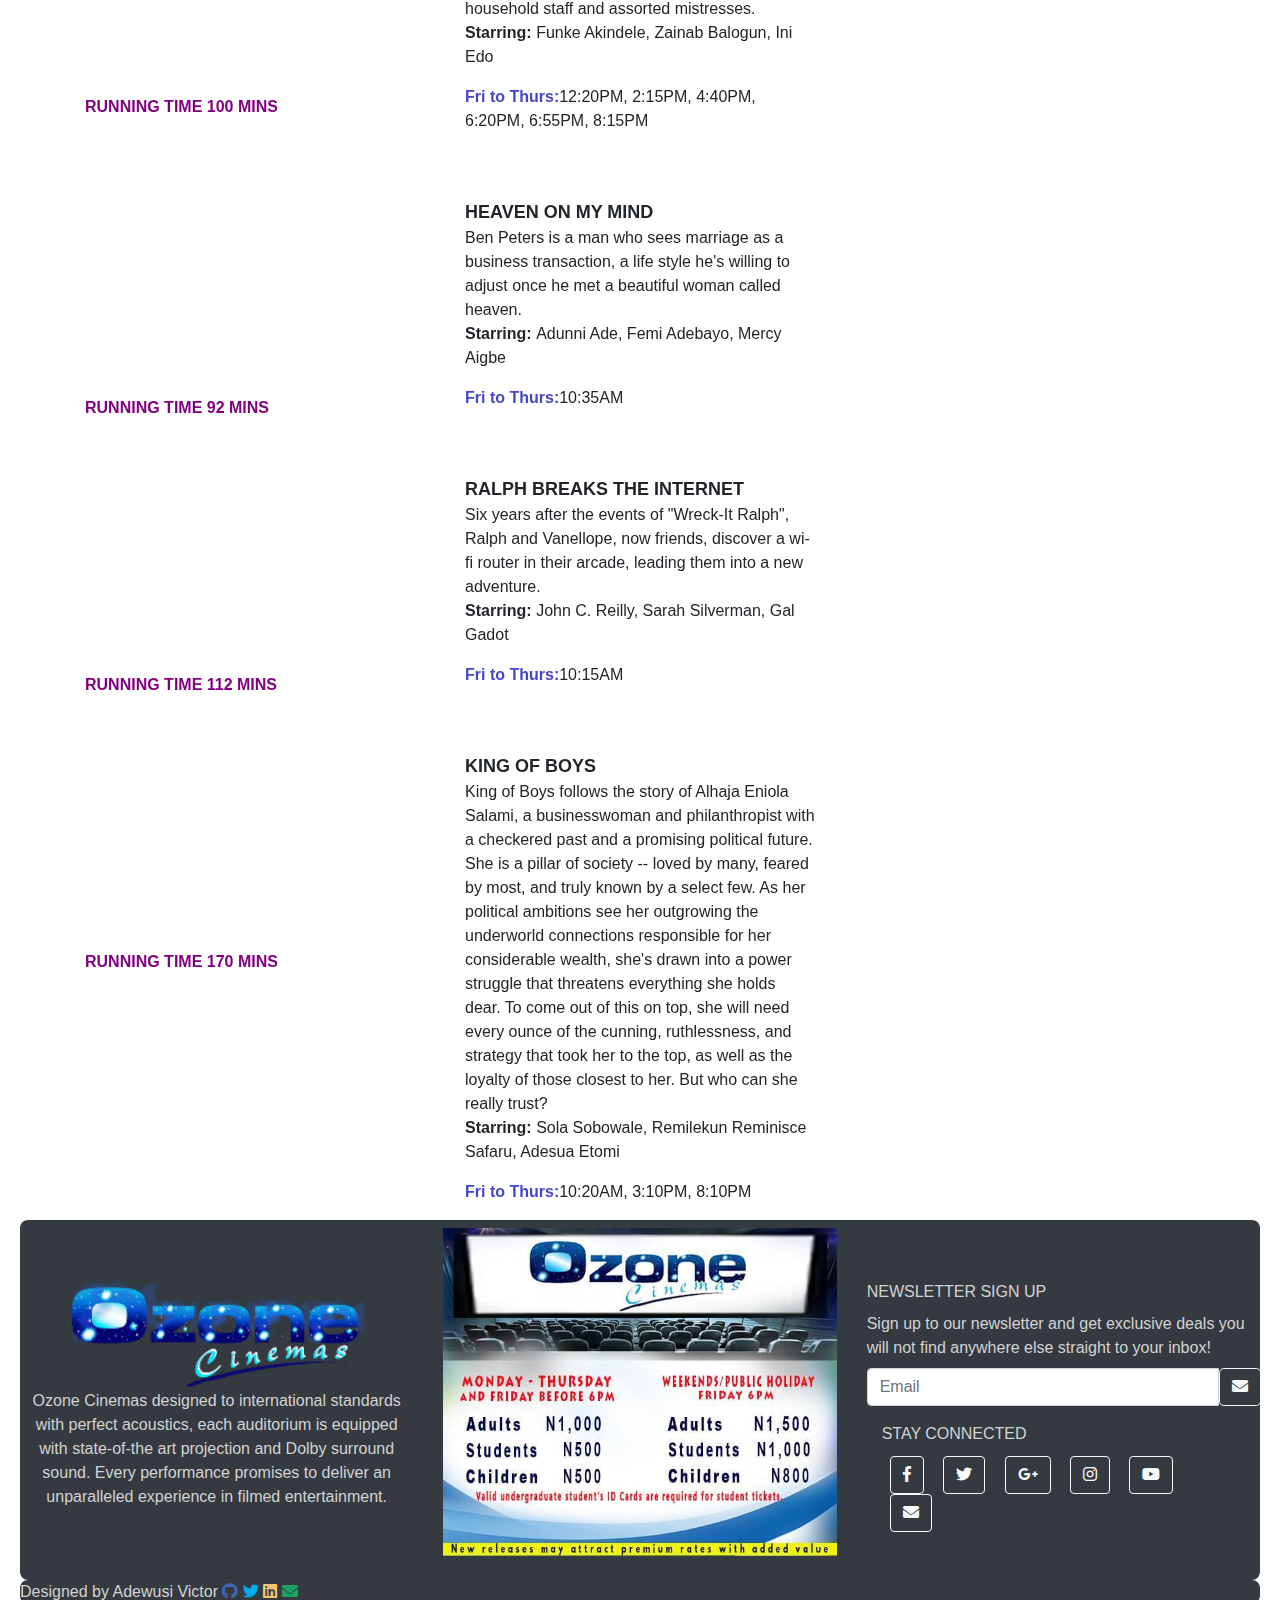
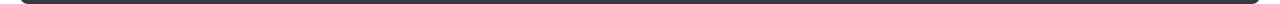
<file: now-showing.html>
<!DOCTYPE html>
<html lang="en-US">
<head>
	<!--For Bootstrap Icons-->
	<meta charset="utf-8">
	<meta name="viewport" content="width=device-width, initial-scale=1">
	<title>Now Showing</title>
	<link rel="stylesheet" href="css/bootstrap.css">
	<link rel="stylesheet" href="css/ozone.css">
	<!--For Font Awesome Icons-->
	<link rel="stylesheet" href="fonts/css/all.css">
	<!--JQuery Library/Function-->
	<script src="https://ajax.googleapis.com/ajax/libs/jquery/1.11.3/jquery.min.js"></script>
	<script src="js/bootstrap.js"></script>
</head>
<body>
		<!--Logo Handler-->
		<div class="container">
			<a href="#">
				<img class="mx-auto d-block img-fluid" src="image/ozone-logo.jpg" alt="Logo" width="250px" height="100px;">
			</a>
		</div>
		<div class="container-fluid">
			<!--This handles the navigation bar-->
		<nav class="navbar navbar-expand-lg bg-dark navbar-dark" id="mynav">

				<!--Toggler/collapsible Button-->
				<button class="navbar-toggler" type="button" data-toggle="collapse" data-target="#thetarget">
					<span class="navbar-toggler-icon"></span>
					<span id="menu">MENU</span>
				</button>
				
				<!--Navbar Links-->
				<div class="collapse navbar-collapse justify-content-center" id="thetarget">
					<ul class="nav navbar-nav nav-pills" id="test">
						<li class="nav-item" >
							<a class="nav-link" href="index.html">HOME</a>
						</li>
						<li class="nav-item">
							<a class="nav-link active" href="now-showing.html">NOW SHOWING</a>
						</li>
						<li class="nav-item">
							<a class="nav-link" href="#">COMING SOON</a>
						</li>
						<!--Using a dropdown menu-->
						<li class="nav-item dropdown">
							<a class="nav-link dropdown-toggle" href="#" id="navbardrop" data-toggle="dropdown">CONCESSION</a>
							<!--Dropdown Links-->
							<div class="dropdown-menu">
								<a class="dropdown-item" href="offers.html">Offers</a>
								<a class="dropdown-item" href="offers.html">Combo Deals</a>
								<a class="dropdown-item" href="offers.html">Snack Prices</a>
							</div>
						</li>
						<li class="nav-item">
							<a class="nav-link" href="bookings.html">BOOKINGS</a>
						</li>
						<li class="nav-item dropdown">
							<a class="nav-link dropdown-toggle" href="#">CONTACT</a>
							<div class="dropdown-menu">
								<a class="dropdown-item" href="contact.html">Box Office</a>
								<a class="dropdown-item" href="contact.html">Adverts</a>
								<a class="dropdown-item" href="contact.html">Careers</a>
							</div>
						</li>
						<li class="nav-item">
							<a class="nav-link" href="about.html">ABOUT</a>
						</li>
					</ul>
				</div>
			</nav>
		</div>
		<div class=" container">
			<div id="demo" class="carousel slide" data-ride="carousel">

  			<!-- Indicators -->
  				<ul class="carousel-indicators">
    				<li data-target="#demo" data-slide-to="0" class="active"></li>
			    	<li data-target="#demo" data-slide-to="1"></li>
    				<li data-target="#demo" data-slide-to="2"></li>
  				</ul>
  
  				<!-- The slideshow -->
  				<div class="carousel-inner">
    				<div class="carousel-item active">
      					<img class="img-fluid" src="image/img-11.jpg" alt="Los Angeles" height="500">
    				</div>
    				<div class="carousel-item">
      					<img class="img-fluid" src="image/img-21.jpg" alt="Chicago" height="500">
    				</div>
    				<div class="carousel-item">
      					<img class="img-fluid" src="image/img-51.jpg" alt="Chicago" height="500">
      				</div>
      				<div class="carousel-item">
      					<img class="img-fluid" src="image/img-61.jpg" alt="Chicago" height="500">
      				</div>
      				<div class="carousel-item">
      					<img class="img-fluid" src="image/img-91.jpg" alt="Chicago" height="500">
      				</div>
      				<div class="carousel-item">
      					<img class="img-fluid" src="image/img-101.jpg" alt="Chicago" height="500">
      				</div>
  				</div>
  
  				<!-- Left and right controls -->
  				<a class="carousel-control-prev" href="#demo" data-slide="prev">
    				<span class="carousel-control-prev-icon"></span>
  				</a>
  				<a class="carousel-control-next" href="#demo" data-slide="next">
    				<span class="carousel-control-next-icon"></span>
  				</a>
			</div>
		</div>
		
		<div class="container">
			<!--Content-->
			<div class="row">
				<!--Main Content-->
				<div class="col-lg-8">
					<div class="center">
						<span style="color:red;">NOW SHOWING</span> THIS WEEK
					</div>
					<div class="row side">
						<div class="col-lg-6">
							<!--Embedding a youtube video and making it responsive-->
								<div class="embed-responsive embed-responsive-16by9"><iframe class="embed-responsive-item" src="https://www.youtube.com/embed/WDkg3h8PCVU" allow="accelerometer; autoplay; encrypted-media; gyroscope; picture-in-picture" allowfullscreen></iframe>
								</div>
								<span style="color: purple; font-weight: bold;">RUNNING TIME 143 MINS</span>
						</div>
						<div class="col-lg-6">
							<div><span class="content-head">AQUAMAN<span style="background-color: red; color: white; " class="ml-2 badge badge-secondary">NEW</span></span> <br>
									Arthur Curry learns that he is the heir to the underwater kingdom of Atlantis, and must step forward to lead his people and be a hero to the world.<p><strong>Starring: </strong>Jason Momoa, Amber Heard, Willem Dafoe</p>
									<p><span style="color: rgb(70, 70, 200); font-weight: bold;">Fri to Thurs:</span> 10:00AM, 12:35PM, 3:10PM, 4:55PM, 5:50PM, 7:35PM, 8:30PM</p></div>
						</div>
					</div>
					<div class="row side">
						<div class="col-lg-6">
							<!--Embedding a youtube video and making it responsive-->
								<div class="embed-responsive embed-responsive-16by9"><iframe class="embed-responsive-item" src="https://www.youtube.com/embed/lcwmDAYt22k" allow="accelerometer; autoplay; encrypted-media; gyroscope; picture-in-picture" allowfullscreen></iframe>
								</div>
								<span style="color: purple; font-weight: bold;">RUNNING TIME 113 MINS</span>
						</div>
						<div class="col-lg-6">
							<div><span class="content-head">BUMBLEBEE<span style="background-color: red; color: white;" class="ml-2 badge badge-secondary">NEW</span></span> <br>
									On the run in the year of 1987, Bumblebee finds refuge in a junkyard in a small Californian beach town. Charlie, on the cusp of turning 18 and trying to find her place in the world, discovers Bumblebee, battle-scarred and broken.<p><strong>Starring: </strong>Hailee Steinfeld, Dylan O'Brien, Megyn Price</p>
									<p><span style="color: rgb(70, 70, 200); font-weight: bold;">Fri to Thurs:</span> 12:35PM, 2:35PM, 5:20PM</p>
							</div>
						</div>
					</div>
					<div class="row side">
						<div class="col-lg-6">
							<!--Embedding a youtube video and making it responsive-->
								<div class="embed-responsive embed-responsive-16by9"><iframe class="embed-responsive-item" src=https://www.youtube.com/embed/-3jsfXDZLIY" allow="accelerometer; autoplay; encrypted-media; gyroscope; picture-in-picture" allowfullscreen></iframe>
								</div>
								<span style="color: purple; font-weight: bold;">RUNNING TIME 130 MINS</span>
						</div>
						<div class="col-lg-6">
							<div><span class="content-head">MARY POPPINS RETURNS<span style="background-color: red; color: white;" class="ml-2 badge badge-secondary">NEW</span></span> <br>
									Decades after her original visit, the magical nanny returns to help the Banks siblings and Michael's children through a difficult time in their lives.<p><strong>Starring: </strong>Emily Blunt, Lin-Manuel Miranda, Ben Whishaw</p>
									<p><span style="color: rgb(70, 70, 200); font-weight: bold;">Fri to Thurs:</span> 12:35PM, 2:35PM, 5:20PM</p>
							</div>
						</div>
					</div>
					<div class="row side">
						<div class="col-lg-6">
							<!--Embedding a youtube video and making it responsive-->
								<div class="embed-responsive embed-responsive-16by9"><iframe class="embed-responsive-item" src="https://www.youtube.com/embed/COTYlEtK1NY" allow="accelerometer; autoplay; encrypted-media; gyroscope; picture-in-picture" allowfullscreen></iframe>
								</div>
								<span style="color: purple; font-weight: bold;">RUNNING TIME 110 MINS</span>
						</div>
						<div class="col-lg-6">
							<div><span class="content-head">GOD CALLING<span style="background-color: red; color: white; " class="ml-2 badge badge-secondary">NEW</span></span> <br>
									When Sade, the central character suffers a personal tragedy, she is taken on a journey of self-discovery and faith which transforms the lives all those around her.<p><strong>Starring: </strong>Eku Edewor, Karibi Fubara, Nkem Owoh</p>
									<p><span style="color: rgb(70, 70, 200); font-weight: bold;">Fri to Thurs:</span> 1:10PM, 6:10PM</p></div>
						</div>
					</div>
					<div class="row side">
						<div class="col-lg-6">
							<!--Embedding a youtube video and making it responsive-->
								<div class="embed-responsive embed-responsive-16by9"><iframe class="embed-responsive-item" src="https://www.youtube.com/embed/tg52up16eq0" allow="accelerometer; autoplay; encrypted-media; gyroscope; picture-in-picture" allowfullscreen></iframe>
								</div>
								<span style="color: purple; font-weight: bold;">RUNNING TIME 117 MINS</span>
						</div>
						<div class="col-lg-6">
							<div><span class="content-head">SPIDERMAN: INTO THE SPIDER-VERSE</span> <br>
									Miles Morales becomes the Spider-Man of his reality and crosses paths with his counterparts from other dimensions to stop a threat to all reality.<p><strong>Starring: </strong>Shameik Moore, Jake Johnson, Hailee Steinfeld</p>
									<p><span style="color: rgb(70, 70, 200); font-weight: bold;">Fri to Thurs:</span> 12:35PM, 2:45PM, 4:15PM</p></div>
						</div>
					</div>
					<div class="row side">
						<div class="col-lg-6">
							<!--Embedding a youtube video and making it responsive-->
								<div class="embed-responsive embed-responsive-16by9"><iframe class="embed-responsive-item" src="https://www.youtube.com/embed/cuL5yXsOAIA" allow="accelerometer; autoplay; encrypted-media; gyroscope; picture-in-picture" allowfullscreen></iframe>
								</div>
								<span style="color: purple; font-weight: bold;">RUNNING TIME 128 MINS</span>
						</div>
						<div class="col-lg-6">
							<div><span class="content-head">MORTAL ENGINES</span> <br>
									In a post-apocalyptic world where cities ride on wheels and consume each other to survive, two people meet in London and try to stop a conspiracy.<p><strong>Starring: </strong>Hera Hilmar, Robert Sheehan, Hugo Weaving</p>
									<p><span style="color: rgb(70, 70, 200); font-weight: bold;">Fri to Thurs:</span> 7:30PM</p></div>
						</div>
					</div>
					<div class="row side">
						<div class="col-lg-6">
							<!--Embedding a youtube video and making it responsive-->
								<div class="embed-responsive embed-responsive-16by9"><iframe class="embed-responsive-item" src="https://www.youtube.com/embed/viUFB3Oitnk" allow="accelerometer; autoplay; encrypted-media; gyroscope; picture-in-picture" allowfullscreen></iframe>
								</div>
								<span style="color: purple; font-weight: bold;">RUNNING TIME 89 MINS</span>
						</div>
						<div class="col-lg-6">
							<div><span class="content-head">ELLIOT THE LITTLEST REINDEER</span> <br>
									When Blitzen announces his retirement on December 21st, a miniature horse has 3 days to fulfill his lifelong dream of earning a spot on Santa's team at the North Pole try-outs.<p><strong>Starring: </strong>Morena Baccarin, Josh Hutcherson, John Cleese</p>
									<p><span style="color: rgb(70, 70, 200); font-weight: bold;">Fri to Thurs:</span> 10:00AM</p></div>
						</div>
					</div>
					<div class="row side">
						<div class="col-lg-6">
							<!--Embedding a youtube video and making it responsive-->
								<div class="embed-responsive embed-responsive-16by9"><iframe class="embed-responsive-item" src="https://www.youtube.com/embed/Bf6D-i8YpHg" allow="accelerometer; autoplay; encrypted-media; gyroscope; picture-in-picture" allowfullscreen></iframe>
								</div>
								<span style="color: purple; font-weight: bold;">RUNNING TIME 86 MINS</span>
						</div>
						<div class="col-lg-6">
							<div><span class="content-head">THE GRINCH</span> <br>
									A grumpy Grinch plots to ruin Christmas for the village of Whoville.<p><strong>Starring: </strong>Hera Hilmar, Robert Sheehan, Hugo Weaving</p>
									<p><span style="color: rgb(70, 70, 200); font-weight: bold;">Fri to Thurs:</span>11:45AM, 1:20PM</p></div>
						</div>
					</div>
					<div class="row side">
						<div class="col-lg-6">
							<!--Embedding a youtube video and making it responsive-->
								<div class="embed-responsive embed-responsive-16by9"><iframe class="embed-responsive-item" src="https://www.youtube.com/embed/5iB9aKb_IDI" allow="accelerometer; autoplay; encrypted-media; gyroscope; picture-in-picture" allowfullscreen></iframe>
								</div>
								<span style="color: purple; font-weight: bold;">RUNNING TIME 100 MINS</span>
						</div>
						<div class="col-lg-6">
							<div><span class="content-head">CHIEF DADDY</span> <br>
									"Chief Daddy" tells the story of billionaire industrialist Chief Beecroft, a flamboyant benefactor to a large extended family of relatives, household staff and assorted mistresses.<p><strong>Starring: </strong> Funke Akindele, Zainab Balogun, Ini Edo</p>
									<p><span style="color: rgb(70, 70, 200); font-weight: bold;">Fri to Thurs:</span>12:20PM, 2:15PM, 4:40PM, 6:20PM, 6:55PM, 8:15PM </p></div>
						</div>
					</div>
					<div class="row side">
						<div class="col-lg-6">
							<!--Embedding a youtube video and making it responsive-->
								<div class="embed-responsive embed-responsive-16by9"><iframe class="embed-responsive-item" src="https://www.youtube.com/embed/cFVZ_wXp1Gs" allow="accelerometer; autoplay; encrypted-media; gyroscope; picture-in-picture" allowfullscreen></iframe>
								</div>
								<span style="color: purple; font-weight: bold;">RUNNING TIME 92 MINS</span>
						</div>
						<div class="col-lg-6">
							<div><span class="content-head">HEAVEN ON MY MIND</span> <br>
									Ben Peters is a man who sees marriage as a business transaction, a life style he's willing to adjust once he met a beautiful woman called heaven.<p><strong>Starring: </strong>Adunni Ade, Femi Adebayo, Mercy Aigbe</p>
									<p><span style="color: rgb(70, 70, 200); font-weight: bold;">Fri to Thurs:</span>10:35AM</p></div>
						</div>
					</div>
					<div class="row side">
						<div class="col-lg-6">
							<!--Embedding a youtube video and making it responsive-->
								<div class="embed-responsive embed-responsive-16by9"><iframe class="embed-responsive-item" src="https://www.youtube.com/embed/T73h5bmD8Dc" allow="accelerometer; autoplay; encrypted-media; gyroscope; picture-in-picture" allowfullscreen></iframe>
								</div>
								<span style="color: purple; font-weight: bold;">RUNNING TIME 112 MINS</span>
						</div>
						<div class="col-lg-6">
							<div><span class="content-head">RALPH BREAKS THE INTERNET</span> <br>
									Six years after the events of "Wreck-It Ralph", Ralph and Vanellope, now friends, discover a wi-fi router in their arcade, leading them into a new adventure.<p><strong>Starring: </strong>John C. Reilly, Sarah Silverman, Gal Gadot</p>
									<p><span style="color: rgb(70, 70, 200); font-weight: bold;">Fri to Thurs:</span>10:15AM</p></div>
						</div>
					</div>
					<div class="row side">
						<div class="col-lg-6">
							<!--Embedding a youtube video and making it responsive-->
								<div class="embed-responsive embed-responsive-16by9"><iframe class="embed-responsive-item" src="https://www.youtube.com/embed/cF-FQLKaUCk" allow="accelerometer; autoplay; encrypted-media; gyroscope; picture-in-picture" allowfullscreen></iframe>
								</div>
								<span style="color: purple; font-weight: bold;">RUNNING TIME 170 MINS</span>
						</div>
						<div class="col-lg-6">
							<div><span class="content-head">KING OF BOYS</span> <br>
									King of Boys follows the story of Alhaja Eniola Salami, a businesswoman and philanthropist with a checkered past and a promising political future. She is a pillar of society -- loved by many, feared by most, and truly known by a select few. As her political ambitions see her outgrowing the underworld connections responsible for her considerable wealth, she's drawn into a power struggle that threatens everything she holds dear. To come out of this on top, she will need every ounce of the cunning, ruthlessness, and strategy that took her to the top, as well as the loyalty of those closest to her. But who can she really trust?<p><strong>Starring: </strong>Sola Sobowale, Remilekun Reminisce Safaru, Adesua Etomi</p>
									<p><span style="color: rgb(70, 70, 200); font-weight: bold;">Fri to Thurs:</span>10:20AM, 3:10PM, 8:10PM</p></div>
						</div>
					</div>
				</div>
				<!--Side Content-->
				<div class="col-lg-4">
					<div class="center pb-4">
						<span style="color:red;">TICKET</span> PRICE
					</div>
					<!--Side Content Top-->
					<div class="row">
						<div class="col-lg">
							<div class="container">
								<div class="">
									<img src="image/promo.gif" alt="Promo Plans" style="width: 450px;" class="img-fluid mx-auto d-block">
								</div>
							</div>
						</div>
					</div>
					<!--Side Content Bottom-->
					<div class="row">
						<div class="col-lg">
							<div class="container mt-1">
								<p class="center">
									<span style="color: red;">NOLLYWOOD MOVIES</span> AT OZONE CINEMAS
								</p>
								<div id="demo-new" class="carousel slide" data-ride="carousel">

  									<!-- Indicators -->
  									<ul class="carousel-indicators">
    									<li data-target="#demo-new" data-slide-to="0" class="active"></li>
			    						<li data-target="#demo-new" data-slide-to="1"></li>
    									<li data-target="#demo-new" data-slide-to="2"></li>
  									</ul>
  
  									<!-- The slideshow -->
  									<div class="carousel-inner">
    									<div class="carousel-item active">
      										<img class="img-fluid" src="image/img-11.jpg" alt="Los Angeles" height="500">
    									</div>
    									<div class="carousel-item">
      										<img class="img-fluid" src="image/img-21.jpg" alt="Chicago" height="500">
    									</div>
    									<div class="carousel-item">
      										<img class="img-fluid" src="image/img-51.jpg" alt="Chicago" height="500">
      									</div>
      									<div class="carousel-item">
      										<img class="img-fluid" src="image/img-61.jpg" alt="Chicago" height="500">
      									</div>
      									<div class="carousel-item">
      										<img class="img-fluid" src="image/img-91.jpg" alt="Chicago" height="500">
      									</div>
      									<div class="carousel-item">
      										<img class="img-fluid" src="image/img-101.jpg" alt="Chicago" height="500">
      									</div>
  									</div>
  
  									<!-- Left and right controls -->
  									<a class="carousel-control-prev" href="#demo-new" data-slide="prev">
    									<span class="carousel-control-prev-icon"></span>
  									</a>
  									<a class="carousel-control-next" href="#demo-new" data-slide="next">
    									<span class="carousel-control-next-icon"></span>
  									</a>
								</div>
							</div>
						</div>
					</div>
				</div>
			</div>
		</div>
		<!--Footer-->
		<div id="myfoot">
			<div class="row">
				<div class="col-lg pad">
					<img class="img-fluid d-block mx-auto" src="image/ozone-logo.jpg" alt="Ozone Logo" width="300px">
					<p style="color: lightgray; text-align: center;">
						Ozone Cinemas designed to international standards with perfect acoustics, each auditorium is equipped with state-of-the art projection and Dolby surround sound. Every performance promises to deliver an unparalleled experience in filmed entertainment.
					</p>
				</div>
				<div class="col-lg">
					<img class="img-fluid d-block mx-auto mb-4 mt-2" src="image/ozone-reg.jpg" alt="Ozone Logo" width="450px">
				</div>
				<div class="col-lg pad">
					<div>
						<span style="color: lightgray;">NEWSLETTER SIGN UP</span>

						<!--Form with a button built into the input-->
						<form class="mt-2">
							<label style="color: lightgray;" for="demo-mail">Sign up to our newsletter and get exclusive deals you will not find anywhere else straight to your inbox!</label>
							<div class="input-group mb-3">
								<input type="text" class="form-control" placeholder="Email" id="demo-mail" name="email">
								<div class="input-group-prepend">
									<button style="border-radius: 0.3em; " class="btn btn-outline-light" type="button"><i class="fas fa-envelope"></i></button>
								</div>
							</div>
						</form>
					</div>
					<div class="col-lg">
						<span style="color: lightgray">STAY CONNECTED</span>
						<ul class="weblink">
							<li>
								<button type="button" class="facebook btn btn-outline-light"><i class="fab fa-facebook-f"></i></button>
							</li>
							<li>
								<button type="button" class="twitter btn btn-outline-light"><i class="fab fa-twitter"></i></button>
							</li>
							<li>
								<button type="button" class="google-plus btn btn-outline-light"><i class="fab fa-google-plus-g"></i></button>
							</li>
							<li>
								<button type="button" class="instagram btn btn-outline-light"><i class="fab fa-instagram"></i></button>
							</li>
							<li>
								<button type="button" class="youtube btn btn-outline-light"><i class="fab fa-youtube"></i></button>
							</li>
							<li>
								<button type="button" class="message btn btn-outline-light"><i class="fas fa-envelope"></i></button>
							</li>
						</ul>
  							</a>
						</div>
					</div>
				</div>
			</div>
		</div>
		<div class="autograph">
			<span style="color: lightgray;">Designed by Adewusi Victor 
				<a href="https://www.github.com/writeens" target="_blank"><i style="color: #4267b2;" class="fab fa-github"></i></a>
				<a href="https://www.twitter.com/writeens" target="_blank"><i style="color: #00aced;" class="fab fa-twitter"></i></a>
				<a href="https://www.linkedin.com/in/victoradewusi" target="_blank"><i style="color: #ffc273;" class="fab fa-linkedin"></i></a>
				<a href="mailto:adewusi.victorg@gmail.com" target="_blank"><i style="color: #1ba261;" class="fas fa-envelope"></i></a>
			</span>
		</div>
	</body>
</html>
</file>
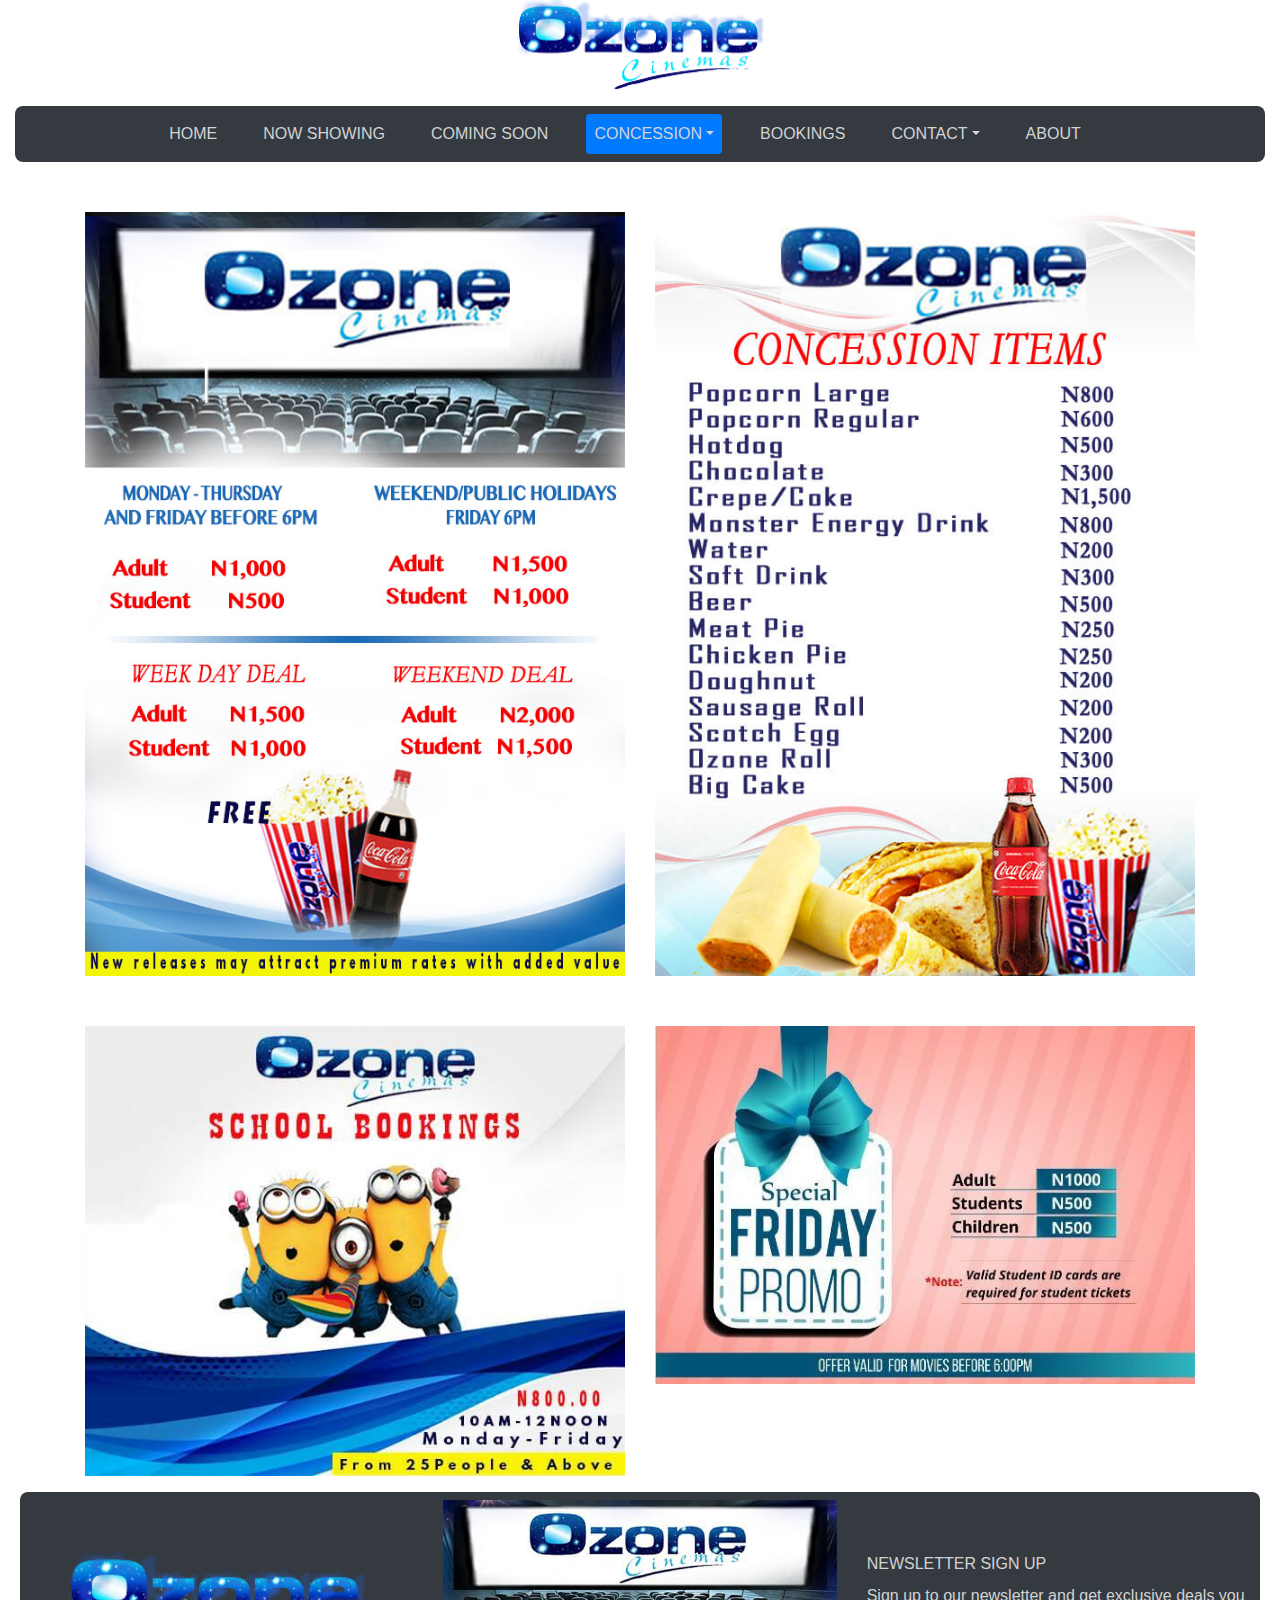
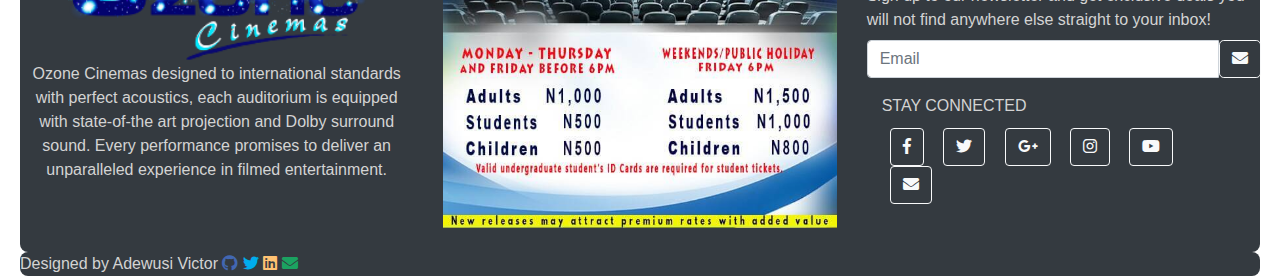
<file: offers.html>
<!DOCTYPE html>
<html lang="en-US">
<head>
	<!--For Bootstrap Icons-->
	<meta charset="utf-8">
	<meta name="viewport" content="width=device-width, initial-scale=1">
	<title>Ozone Cinemas - Concession</title>
	<link rel="stylesheet" href="css/bootstrap.css">
	<link rel="stylesheet" href="css/ozone.css">
	<!--For Font Awesome Icons-->
	<link rel="stylesheet" href="fonts/css/all.css">
	<!--JQuery Library/Function-->
	<script src="https://ajax.googleapis.com/ajax/libs/jquery/1.11.3/jquery.min.js"></script>
	<script src="js/bootstrap.js"></script>
</head>
<body>
		<!--Logo Handler-->
		<div class="container">
			<a href="#">
				<img class="mx-auto d-block img-fluid" src="image/ozone-logo.jpg" alt="Logo" width="250px" height="100px;">
			</a>
		</div>
		<div class="container-fluid">
			<!--This handles the navigation bar-->
		<nav class="navbar navbar-expand-lg bg-dark navbar-dark" id="mynav">

				<!--Toggler/collapsible Button-->
				<button class="navbar-toggler" type="button" data-toggle="collapse" data-target="#thetarget">
					<span class="navbar-toggler-icon"></span>
					<span id="menu">MENU</span>
				</button>
				
				<!--Navbar Links-->
				<div class="collapse navbar-collapse justify-content-center" id="thetarget">
					<ul class="nav navbar-nav nav-pills" id="test">
						<li class="nav-item" >
							<a class="nav-link" href="index.html">HOME</a>
						</li>
						<li class="nav-item">
							<a class="nav-link" href="now-showing.html">NOW SHOWING</a>
						</li>
						<li class="nav-item">
							<a class="nav-link" href="#">COMING SOON</a>
						</li>
						<!--Using a dropdown menu-->
						<li class="nav-item dropdown">
							<a class="nav-link dropdown-toggle active" href="#" id="navbardrop" data-toggle="dropdown">CONCESSION</a>
							<!--Dropdown Links-->
							<div class="dropdown-menu">
								<a class="dropdown-item" href="#">Offers</a>
								<a class="dropdown-item" href="#">Combo Deals</a>
								<a class="dropdown-item" href="#">Snack Prices</a>
							</div>
						</li>
						<li class="nav-item">
							<a class="nav-link" href="bookings.html">BOOKINGS</a>
						</li>
						<li class="nav-item dropdown">
							<a class="nav-link dropdown-toggle" href="#">CONTACT</a>
							<div class="dropdown-menu">
								<a class="dropdown-item" href="contact.html">Box Office</a>
								<a class="dropdown-item" href="contact.html">Adverts</a>
								<a class="dropdown-item" href="contact.html">Careers</a>
							</div>
						</li>
						<li class="nav-item">
							<a class="nav-link" href="about.html">ABOUT</a>
						</li>
					</ul>
				</div>
			</nav>
		</div>
		<div class="container">
			<!--Content-->
			<div class="row">
				<div class="col-lg-6 pb-3">
					<img class="img-fluid side" src="image/ozone-weekend.jpg" alt="Ozone Promo">
					<img class="img-fluid side" src="image/ozone-school-bookings.jpg" alt="Ozone Promo">
				</div>
				<div class="col-lg-6 pb-3">
					<img class="img-fluid side" src="image/ozone-concession.jpg" alt="Ozone Promo">
					<img class="img-fluid side" src="image/ozone-friday.jpg" alt="Ozone Promo">
				</div>
			</div>
		</div>
		<!--Footer-->
		<div id="myfoot">
			<div class="row">
				<div class="col-lg pad">
					<img class="img-fluid d-block mx-auto" src="image/ozone-logo.jpg" alt="Ozone Logo" width="300px">
					<p style="color: lightgray; text-align: center;">
						Ozone Cinemas designed to international standards with perfect acoustics, each auditorium is equipped with state-of-the art projection and Dolby surround sound. Every performance promises to deliver an unparalleled experience in filmed entertainment.
					</p>
				</div>
				<div class="col-lg">
					<img class="img-fluid d-block mx-auto mb-4 mt-2" src="image/ozone-reg.jpg" alt="Ozone Logo" width="450px">
				</div>
				<div class="col-lg pad">
					<div>
						<span style="color: lightgray;">NEWSLETTER SIGN UP</span>

						<!--Form with a button built into the input-->
						<form class="mt-2">
							<label style="color: lightgray;" for="demo-mail">Sign up to our newsletter and get exclusive deals you will not find anywhere else straight to your inbox!</label>
							<div class="input-group mb-3">
								<input type="text" class="form-control" placeholder="Email" id="demo-mail" name="email">
								<div class="input-group-prepend">
									<button style="border-radius: 0.3em; " class="btn btn-outline-light" type="button"><i class="fas fa-envelope"></i></button>
								</div>
							</div>
						</form>
					</div>
					<div class="col-lg">
						<span style="color: lightgray">STAY CONNECTED</span>
						<ul class="weblink">
							<li>
								<button type="button" class="facebook btn btn-outline-light"><i class="fab fa-facebook-f"></i></button>
							</li>
							<li>
								<button type="button" class="twitter btn btn-outline-light"><i class="fab fa-twitter"></i></button>
							</li>
							<li>
								<button type="button" class="google-plus btn btn-outline-light"><i class="fab fa-google-plus-g"></i></button>
							</li>
							<li>
								<button type="button" class="instagram btn btn-outline-light"><i class="fab fa-instagram"></i></button>
							</li>
							<li>
								<button type="button" class="youtube btn btn-outline-light"><i class="fab fa-youtube"></i></button>
							</li>
							<li>
								<button type="button" class="message btn btn-outline-light"><i class="fas fa-envelope"></i></button>
							</li>
						</ul>
  							</a>
						</div>
					</div>
				</div>
			</div>
			<div class="autograph">
				<span style="color: lightgray;">Designed by Adewusi Victor 
					<a href="https://www.github.com/writeens" target="_blank"><i style="color: #4267b2;" class="fab fa-github"></i></a>
					<a href="https://www.twitter.com/writeens" target="_blank"><i style="color: #00aced;" class="fab fa-twitter"></i></a>
					<a href="https://www.linkedin.com/in/victoradewusi" target="_blank"><i style="color: #ffc273;" class="fab fa-linkedin"></i></a>
					<a href="mailto:adewusi.victorg@gmail.com" target="_blank"><i style="color: #1ba261;" class="fas fa-envelope"></i></a>
				</span>
			</div>
	</body>
</html>
</file>
<file: css/ozone.css>
#menu {
	font-size: 17px;
	color: lightgray;
}
.nav.navbar-nav.nav-pills li a:hover {
	background-color: white;
}
.nav-item{
	padding-right: 30px;
}
#test a{
	color: lightgray;
}
#test a:hover {
	color: black;
}
#mynav {
	border-radius: 0.5em;
	margin-top: 15px;
}
#myfoot {
	border-radius: 0.5em;
	margin-left: 20px;
	margin-right: 20px;
	background-color: #343a40;
}
/*This controls what happens to the dropdown when hovering*/
.dropdown:hover .dropdown-menu {
	display: block;
}
.dropdown-menu {
	background-color: #343a40;
}
.dropdown-menu a {
	color: lightgray;
}
.dropdown-menu a:hover {
	background-color: 
}
.carousel-inner img {
	min-width: 100%;
	height: auto;
}
.content-head {
	font-weight: bold;
	font-size: 18px;
}
.movie-button li {
	display: inline-block;
}
.movie-button li button:hover {
	background-color: lightblue;
}
.hmm {
	border:1px solid yellow;
}
.textWrap {
	float: left;
	margin: 10px;
}
.clearfix {
	overflow: auto;
}
.center {
	text-align: center;
	font-size: 30px;
	font-weight: bold;
}
.pad {
	padding-top: 60px;
}
.weblink li {
	list-style: none;
	display: inline-block;
	margin-right: 15px;
}
.weblink {
	margin-top: 10px;
	margin-left: -2em;
}
.facebook:hover {
	background-color: #4267b2;
	color: white
}
.twitter:hover {
	background-color: #00aced;
	color: white;
}
.google-plus:hover {
	background-color: rgb(221, 75, 57);
	color: white;
}
.instagram:hover {
	background-color: #ffc273;
	color: white;
}
.youtube:hover {
	background-color: #FF0000;
	color: white
}
.message:hover {
	background-color: #1ba261;
	color: white;
}
.hmm {
	border: 1px solid yellow;
}
.mylist {
	list-style: none;
}
.side {
	padding-top: 50px;
}
.form-control {
	width: 50%;
}
.autograph {
	border-radius: 0.5em;
	margin-left: 20px;
	margin-right: 20px;
	background-color: #343a40;
}
</file>
<file: fonts/css/all.css>
.fa,
.fas,
.far,
.fal,
.fab {
  -moz-osx-font-smoothing: grayscale;
  -webkit-font-smoothing: antialiased;
  display: inline-block;
  font-style: normal;
  font-variant: normal;
  text-rendering: auto;
  line-height: 1; }

.fa-lg {
  font-size: 1.33333em;
  line-height: 0.75em;
  vertical-align: -.0667em; }

.fa-xs {
  font-size: .75em; }

.fa-sm {
  font-size: .875em; }

.fa-1x {
  font-size: 1em; }

.fa-2x {
  font-size: 2em; }

.fa-3x {
  font-size: 3em; }

.fa-4x {
  font-size: 4em; }

.fa-5x {
  font-size: 5em; }

.fa-6x {
  font-size: 6em; }

.fa-7x {
  font-size: 7em; }

.fa-8x {
  font-size: 8em; }

.fa-9x {
  font-size: 9em; }

.fa-10x {
  font-size: 10em; }

.fa-fw {
  text-align: center;
  width: 1.25em; }

.fa-ul {
  list-style-type: none;
  margin-left: 2.5em;
  padding-left: 0; }
  .fa-ul > li {
    position: relative; }

.fa-li {
  left: -2em;
  position: absolute;
  text-align: center;
  width: 2em;
  line-height: inherit; }

.fa-border {
  border: solid 0.08em #eee;
  border-radius: .1em;
  padding: .2em .25em .15em; }

.fa-pull-left {
  float: left; }

.fa-pull-right {
  float: right; }

.fa.fa-pull-left,
.fas.fa-pull-left,
.far.fa-pull-left,
.fal.fa-pull-left,
.fab.fa-pull-left {
  margin-right: .3em; }

.fa.fa-pull-right,
.fas.fa-pull-right,
.far.fa-pull-right,
.fal.fa-pull-right,
.fab.fa-pull-right {
  margin-left: .3em; }

.fa-spin {
  -webkit-animation: fa-spin 2s infinite linear;
          animation: fa-spin 2s infinite linear; }

.fa-pulse {
  -webkit-animation: fa-spin 1s infinite steps(8);
          animation: fa-spin 1s infinite steps(8); }

@-webkit-keyframes fa-spin {
  0% {
    -webkit-transform: rotate(0deg);
            transform: rotate(0deg); }
  100% {
    -webkit-transform: rotate(360deg);
            transform: rotate(360deg); } }

@keyframes fa-spin {
  0% {
    -webkit-transform: rotate(0deg);
            transform: rotate(0deg); }
  100% {
    -webkit-transform: rotate(360deg);
            transform: rotate(360deg); } }

.fa-rotate-90 {
  -ms-filter: "progid:DXImageTransform.Microsoft.BasicImage(rotation=1)";
  -webkit-transform: rotate(90deg);
          transform: rotate(90deg); }

.fa-rotate-180 {
  -ms-filter: "progid:DXImageTransform.Microsoft.BasicImage(rotation=2)";
  -webkit-transform: rotate(180deg);
          transform: rotate(180deg); }

.fa-rotate-270 {
  -ms-filter: "progid:DXImageTransform.Microsoft.BasicImage(rotation=3)";
  -webkit-transform: rotate(270deg);
          transform: rotate(270deg); }

.fa-flip-horizontal {
  -ms-filter: "progid:DXImageTransform.Microsoft.BasicImage(rotation=0, mirror=1)";
  -webkit-transform: scale(-1, 1);
          transform: scale(-1, 1); }

.fa-flip-vertical {
  -ms-filter: "progid:DXImageTransform.Microsoft.BasicImage(rotation=2, mirror=1)";
  -webkit-transform: scale(1, -1);
          transform: scale(1, -1); }

.fa-flip-horizontal.fa-flip-vertical {
  -ms-filter: "progid:DXImageTransform.Microsoft.BasicImage(rotation=2, mirror=1)";
  -webkit-transform: scale(-1, -1);
          transform: scale(-1, -1); }

:root .fa-rotate-90,
:root .fa-rotate-180,
:root .fa-rotate-270,
:root .fa-flip-horizontal,
:root .fa-flip-vertical {
  -webkit-filter: none;
          filter: none; }

.fa-stack {
  display: inline-block;
  height: 2em;
  line-height: 2em;
  position: relative;
  vertical-align: middle;
  width: 2.5em; }

.fa-stack-1x,
.fa-stack-2x {
  left: 0;
  position: absolute;
  text-align: center;
  width: 100%; }

.fa-stack-1x {
  line-height: inherit; }

.fa-stack-2x {
  font-size: 2em; }

.fa-inverse {
  color: #fff; }

/* Font Awesome uses the Unicode Private Use Area (PUA) to ensure screen
readers do not read off random characters that represent icons */
.fa-500px:before {
  content: "\f26e"; }

.fa-accessible-icon:before {
  content: "\f368"; }

.fa-accusoft:before {
  content: "\f369"; }

.fa-acquisitions-incorporated:before {
  content: "\f6af"; }

.fa-ad:before {
  content: "\f641"; }

.fa-address-book:before {
  content: "\f2b9"; }

.fa-address-card:before {
  content: "\f2bb"; }

.fa-adjust:before {
  content: "\f042"; }

.fa-adn:before {
  content: "\f170"; }

.fa-adobe:before {
  content: "\f778"; }

.fa-adversal:before {
  content: "\f36a"; }

.fa-affiliatetheme:before {
  content: "\f36b"; }

.fa-air-freshener:before {
  content: "\f5d0"; }

.fa-algolia:before {
  content: "\f36c"; }

.fa-align-center:before {
  content: "\f037"; }

.fa-align-justify:before {
  content: "\f039"; }

.fa-align-left:before {
  content: "\f036"; }

.fa-align-right:before {
  content: "\f038"; }

.fa-alipay:before {
  content: "\f642"; }

.fa-allergies:before {
  content: "\f461"; }

.fa-amazon:before {
  content: "\f270"; }

.fa-amazon-pay:before {
  content: "\f42c"; }

.fa-ambulance:before {
  content: "\f0f9"; }

.fa-american-sign-language-interpreting:before {
  content: "\f2a3"; }

.fa-amilia:before {
  content: "\f36d"; }

.fa-anchor:before {
  content: "\f13d"; }

.fa-android:before {
  content: "\f17b"; }

.fa-angellist:before {
  content: "\f209"; }

.fa-angle-double-down:before {
  content: "\f103"; }

.fa-angle-double-left:before {
  content: "\f100"; }

.fa-angle-double-right:before {
  content: "\f101"; }

.fa-angle-double-up:before {
  content: "\f102"; }

.fa-angle-down:before {
  content: "\f107"; }

.fa-angle-left:before {
  content: "\f104"; }

.fa-angle-right:before {
  content: "\f105"; }

.fa-angle-up:before {
  content: "\f106"; }

.fa-angry:before {
  content: "\f556"; }

.fa-angrycreative:before {
  content: "\f36e"; }

.fa-angular:before {
  content: "\f420"; }

.fa-ankh:before {
  content: "\f644"; }

.fa-app-store:before {
  content: "\f36f"; }

.fa-app-store-ios:before {
  content: "\f370"; }

.fa-apper:before {
  content: "\f371"; }

.fa-apple:before {
  content: "\f179"; }

.fa-apple-alt:before {
  content: "\f5d1"; }

.fa-apple-pay:before {
  content: "\f415"; }

.fa-archive:before {
  content: "\f187"; }

.fa-archway:before {
  content: "\f557"; }

.fa-arrow-alt-circle-down:before {
  content: "\f358"; }

.fa-arrow-alt-circle-left:before {
  content: "\f359"; }

.fa-arrow-alt-circle-right:before {
  content: "\f35a"; }

.fa-arrow-alt-circle-up:before {
  content: "\f35b"; }

.fa-arrow-circle-down:before {
  content: "\f0ab"; }

.fa-arrow-circle-left:before {
  content: "\f0a8"; }

.fa-arrow-circle-right:before {
  content: "\f0a9"; }

.fa-arrow-circle-up:before {
  content: "\f0aa"; }

.fa-arrow-down:before {
  content: "\f063"; }

.fa-arrow-left:before {
  content: "\f060"; }

.fa-arrow-right:before {
  content: "\f061"; }

.fa-arrow-up:before {
  content: "\f062"; }

.fa-arrows-alt:before {
  content: "\f0b2"; }

.fa-arrows-alt-h:before {
  content: "\f337"; }

.fa-arrows-alt-v:before {
  content: "\f338"; }

.fa-artstation:before {
  content: "\f77a"; }

.fa-assistive-listening-systems:before {
  content: "\f2a2"; }

.fa-asterisk:before {
  content: "\f069"; }

.fa-asymmetrik:before {
  content: "\f372"; }

.fa-at:before {
  content: "\f1fa"; }

.fa-atlas:before {
  content: "\f558"; }

.fa-atlassian:before {
  content: "\f77b"; }

.fa-atom:before {
  content: "\f5d2"; }

.fa-audible:before {
  content: "\f373"; }

.fa-audio-description:before {
  content: "\f29e"; }

.fa-autoprefixer:before {
  content: "\f41c"; }

.fa-avianex:before {
  content: "\f374"; }

.fa-aviato:before {
  content: "\f421"; }

.fa-award:before {
  content: "\f559"; }

.fa-aws:before {
  content: "\f375"; }

.fa-baby:before {
  content: "\f77c"; }

.fa-baby-carriage:before {
  content: "\f77d"; }

.fa-backspace:before {
  content: "\f55a"; }

.fa-backward:before {
  content: "\f04a"; }

.fa-balance-scale:before {
  content: "\f24e"; }

.fa-ban:before {
  content: "\f05e"; }

.fa-band-aid:before {
  content: "\f462"; }

.fa-bandcamp:before {
  content: "\f2d5"; }

.fa-barcode:before {
  content: "\f02a"; }

.fa-bars:before {
  content: "\f0c9"; }

.fa-baseball-ball:before {
  content: "\f433"; }

.fa-basketball-ball:before {
  content: "\f434"; }

.fa-bath:before {
  content: "\f2cd"; }

.fa-battery-empty:before {
  content: "\f244"; }

.fa-battery-full:before {
  content: "\f240"; }

.fa-battery-half:before {
  content: "\f242"; }

.fa-battery-quarter:before {
  content: "\f243"; }

.fa-battery-three-quarters:before {
  content: "\f241"; }

.fa-bed:before {
  content: "\f236"; }

.fa-beer:before {
  content: "\f0fc"; }

.fa-behance:before {
  content: "\f1b4"; }

.fa-behance-square:before {
  content: "\f1b5"; }

.fa-bell:before {
  content: "\f0f3"; }

.fa-bell-slash:before {
  content: "\f1f6"; }

.fa-bezier-curve:before {
  content: "\f55b"; }

.fa-bible:before {
  content: "\f647"; }

.fa-bicycle:before {
  content: "\f206"; }

.fa-bimobject:before {
  content: "\f378"; }

.fa-binoculars:before {
  content: "\f1e5"; }

.fa-biohazard:before {
  content: "\f780"; }

.fa-birthday-cake:before {
  content: "\f1fd"; }

.fa-bitbucket:before {
  content: "\f171"; }

.fa-bitcoin:before {
  content: "\f379"; }

.fa-bity:before {
  content: "\f37a"; }

.fa-black-tie:before {
  content: "\f27e"; }

.fa-blackberry:before {
  content: "\f37b"; }

.fa-blender:before {
  content: "\f517"; }

.fa-blender-phone:before {
  content: "\f6b6"; }

.fa-blind:before {
  content: "\f29d"; }

.fa-blog:before {
  content: "\f781"; }

.fa-blogger:before {
  content: "\f37c"; }

.fa-blogger-b:before {
  content: "\f37d"; }

.fa-bluetooth:before {
  content: "\f293"; }

.fa-bluetooth-b:before {
  content: "\f294"; }

.fa-bold:before {
  content: "\f032"; }

.fa-bolt:before {
  content: "\f0e7"; }

.fa-bomb:before {
  content: "\f1e2"; }

.fa-bone:before {
  content: "\f5d7"; }

.fa-bong:before {
  content: "\f55c"; }

.fa-book:before {
  content: "\f02d"; }

.fa-book-dead:before {
  content: "\f6b7"; }

.fa-book-open:before {
  content: "\f518"; }

.fa-book-reader:before {
  content: "\f5da"; }

.fa-bookmark:before {
  content: "\f02e"; }

.fa-bowling-ball:before {
  content: "\f436"; }

.fa-box:before {
  content: "\f466"; }

.fa-box-open:before {
  content: "\f49e"; }

.fa-boxes:before {
  content: "\f468"; }

.fa-braille:before {
  content: "\f2a1"; }

.fa-brain:before {
  content: "\f5dc"; }

.fa-briefcase:before {
  content: "\f0b1"; }

.fa-briefcase-medical:before {
  content: "\f469"; }

.fa-broadcast-tower:before {
  content: "\f519"; }

.fa-broom:before {
  content: "\f51a"; }

.fa-brush:before {
  content: "\f55d"; }

.fa-btc:before {
  content: "\f15a"; }

.fa-bug:before {
  content: "\f188"; }

.fa-building:before {
  content: "\f1ad"; }

.fa-bullhorn:before {
  content: "\f0a1"; }

.fa-bullseye:before {
  content: "\f140"; }

.fa-burn:before {
  content: "\f46a"; }

.fa-buromobelexperte:before {
  content: "\f37f"; }

.fa-bus:before {
  content: "\f207"; }

.fa-bus-alt:before {
  content: "\f55e"; }

.fa-business-time:before {
  content: "\f64a"; }

.fa-buysellads:before {
  content: "\f20d"; }

.fa-calculator:before {
  content: "\f1ec"; }

.fa-calendar:before {
  content: "\f133"; }

.fa-calendar-alt:before {
  content: "\f073"; }

.fa-calendar-check:before {
  content: "\f274"; }

.fa-calendar-day:before {
  content: "\f783"; }

.fa-calendar-minus:before {
  content: "\f272"; }

.fa-calendar-plus:before {
  content: "\f271"; }

.fa-calendar-times:before {
  content: "\f273"; }

.fa-calendar-week:before {
  content: "\f784"; }

.fa-camera:before {
  content: "\f030"; }

.fa-camera-retro:before {
  content: "\f083"; }

.fa-campground:before {
  content: "\f6bb"; }

.fa-canadian-maple-leaf:before {
  content: "\f785"; }

.fa-candy-cane:before {
  content: "\f786"; }

.fa-cannabis:before {
  content: "\f55f"; }

.fa-capsules:before {
  content: "\f46b"; }

.fa-car:before {
  content: "\f1b9"; }

.fa-car-alt:before {
  content: "\f5de"; }

.fa-car-battery:before {
  content: "\f5df"; }

.fa-car-crash:before {
  content: "\f5e1"; }

.fa-car-side:before {
  content: "\f5e4"; }

.fa-caret-down:before {
  content: "\f0d7"; }

.fa-caret-left:before {
  content: "\f0d9"; }

.fa-caret-right:before {
  content: "\f0da"; }

.fa-caret-square-down:before {
  content: "\f150"; }

.fa-caret-square-left:before {
  content: "\f191"; }

.fa-caret-square-right:before {
  content: "\f152"; }

.fa-caret-square-up:before {
  content: "\f151"; }

.fa-caret-up:before {
  content: "\f0d8"; }

.fa-carrot:before {
  content: "\f787"; }

.fa-cart-arrow-down:before {
  content: "\f218"; }

.fa-cart-plus:before {
  content: "\f217"; }

.fa-cash-register:before {
  content: "\f788"; }

.fa-cat:before {
  content: "\f6be"; }

.fa-cc-amazon-pay:before {
  content: "\f42d"; }

.fa-cc-amex:before {
  content: "\f1f3"; }

.fa-cc-apple-pay:before {
  content: "\f416"; }

.fa-cc-diners-club:before {
  content: "\f24c"; }

.fa-cc-discover:before {
  content: "\f1f2"; }

.fa-cc-jcb:before {
  content: "\f24b"; }

.fa-cc-mastercard:before {
  content: "\f1f1"; }

.fa-cc-paypal:before {
  content: "\f1f4"; }

.fa-cc-stripe:before {
  content: "\f1f5"; }

.fa-cc-visa:before {
  content: "\f1f0"; }

.fa-centercode:before {
  content: "\f380"; }

.fa-centos:before {
  content: "\f789"; }

.fa-certificate:before {
  content: "\f0a3"; }

.fa-chair:before {
  content: "\f6c0"; }

.fa-chalkboard:before {
  content: "\f51b"; }

.fa-chalkboard-teacher:before {
  content: "\f51c"; }

.fa-charging-station:before {
  content: "\f5e7"; }

.fa-chart-area:before {
  content: "\f1fe"; }

.fa-chart-bar:before {
  content: "\f080"; }

.fa-chart-line:before {
  content: "\f201"; }

.fa-chart-pie:before {
  content: "\f200"; }

.fa-check:before {
  content: "\f00c"; }

.fa-check-circle:before {
  content: "\f058"; }

.fa-check-double:before {
  content: "\f560"; }

.fa-check-square:before {
  content: "\f14a"; }

.fa-chess:before {
  content: "\f439"; }

.fa-chess-bishop:before {
  content: "\f43a"; }

.fa-chess-board:before {
  content: "\f43c"; }

.fa-chess-king:before {
  content: "\f43f"; }

.fa-chess-knight:before {
  content: "\f441"; }

.fa-chess-pawn:before {
  content: "\f443"; }

.fa-chess-queen:before {
  content: "\f445"; }

.fa-chess-rook:before {
  content: "\f447"; }

.fa-chevron-circle-down:before {
  content: "\f13a"; }

.fa-chevron-circle-left:before {
  content: "\f137"; }

.fa-chevron-circle-right:before {
  content: "\f138"; }

.fa-chevron-circle-up:before {
  content: "\f139"; }

.fa-chevron-down:before {
  content: "\f078"; }

.fa-chevron-left:before {
  content: "\f053"; }

.fa-chevron-right:before {
  content: "\f054"; }

.fa-chevron-up:before {
  content: "\f077"; }

.fa-child:before {
  content: "\f1ae"; }

.fa-chrome:before {
  content: "\f268"; }

.fa-church:before {
  content: "\f51d"; }

.fa-circle:before {
  content: "\f111"; }

.fa-circle-notch:before {
  content: "\f1ce"; }

.fa-city:before {
  content: "\f64f"; }

.fa-clipboard:before {
  content: "\f328"; }

.fa-clipboard-check:before {
  content: "\f46c"; }

.fa-clipboard-list:before {
  content: "\f46d"; }

.fa-clock:before {
  content: "\f017"; }

.fa-clone:before {
  content: "\f24d"; }

.fa-closed-captioning:before {
  content: "\f20a"; }

.fa-cloud:before {
  content: "\f0c2"; }

.fa-cloud-download-alt:before {
  content: "\f381"; }

.fa-cloud-meatball:before {
  content: "\f73b"; }

.fa-cloud-moon:before {
  content: "\f6c3"; }

.fa-cloud-moon-rain:before {
  content: "\f73c"; }

.fa-cloud-rain:before {
  content: "\f73d"; }

.fa-cloud-showers-heavy:before {
  content: "\f740"; }

.fa-cloud-sun:before {
  content: "\f6c4"; }

.fa-cloud-sun-rain:before {
  content: "\f743"; }

.fa-cloud-upload-alt:before {
  content: "\f382"; }

.fa-cloudscale:before {
  content: "\f383"; }

.fa-cloudsmith:before {
  content: "\f384"; }

.fa-cloudversify:before {
  content: "\f385"; }

.fa-cocktail:before {
  content: "\f561"; }

.fa-code:before {
  content: "\f121"; }

.fa-code-branch:before {
  content: "\f126"; }

.fa-codepen:before {
  content: "\f1cb"; }

.fa-codiepie:before {
  content: "\f284"; }

.fa-coffee:before {
  content: "\f0f4"; }

.fa-cog:before {
  content: "\f013"; }

.fa-cogs:before {
  content: "\f085"; }

.fa-coins:before {
  content: "\f51e"; }

.fa-columns:before {
  content: "\f0db"; }

.fa-comment:before {
  content: "\f075"; }

.fa-comment-alt:before {
  content: "\f27a"; }

.fa-comment-dollar:before {
  content: "\f651"; }

.fa-comment-dots:before {
  content: "\f4ad"; }

.fa-comment-slash:before {
  content: "\f4b3"; }

.fa-comments:before {
  content: "\f086"; }

.fa-comments-dollar:before {
  content: "\f653"; }

.fa-compact-disc:before {
  content: "\f51f"; }

.fa-compass:before {
  content: "\f14e"; }

.fa-compress:before {
  content: "\f066"; }

.fa-compress-arrows-alt:before {
  content: "\f78c"; }

.fa-concierge-bell:before {
  content: "\f562"; }

.fa-confluence:before {
  content: "\f78d"; }

.fa-connectdevelop:before {
  content: "\f20e"; }

.fa-contao:before {
  content: "\f26d"; }

.fa-cookie:before {
  content: "\f563"; }

.fa-cookie-bite:before {
  content: "\f564"; }

.fa-copy:before {
  content: "\f0c5"; }

.fa-copyright:before {
  content: "\f1f9"; }

.fa-couch:before {
  content: "\f4b8"; }

.fa-cpanel:before {
  content: "\f388"; }

.fa-creative-commons:before {
  content: "\f25e"; }

.fa-creative-commons-by:before {
  content: "\f4e7"; }

.fa-creative-commons-nc:before {
  content: "\f4e8"; }

.fa-creative-commons-nc-eu:before {
  content: "\f4e9"; }

.fa-creative-commons-nc-jp:before {
  content: "\f4ea"; }

.fa-creative-commons-nd:before {
  content: "\f4eb"; }

.fa-creative-commons-pd:before {
  content: "\f4ec"; }

.fa-creative-commons-pd-alt:before {
  content: "\f4ed"; }

.fa-creative-commons-remix:before {
  content: "\f4ee"; }

.fa-creative-commons-sa:before {
  content: "\f4ef"; }

.fa-creative-commons-sampling:before {
  content: "\f4f0"; }

.fa-creative-commons-sampling-plus:before {
  content: "\f4f1"; }

.fa-creative-commons-share:before {
  content: "\f4f2"; }

.fa-creative-commons-zero:before {
  content: "\f4f3"; }

.fa-credit-card:before {
  content: "\f09d"; }

.fa-critical-role:before {
  content: "\f6c9"; }

.fa-crop:before {
  content: "\f125"; }

.fa-crop-alt:before {
  content: "\f565"; }

.fa-cross:before {
  content: "\f654"; }

.fa-crosshairs:before {
  content: "\f05b"; }

.fa-crow:before {
  content: "\f520"; }

.fa-crown:before {
  content: "\f521"; }

.fa-css3:before {
  content: "\f13c"; }

.fa-css3-alt:before {
  content: "\f38b"; }

.fa-cube:before {
  content: "\f1b2"; }

.fa-cubes:before {
  content: "\f1b3"; }

.fa-cut:before {
  content: "\f0c4"; }

.fa-cuttlefish:before {
  content: "\f38c"; }

.fa-d-and-d:before {
  content: "\f38d"; }

.fa-d-and-d-beyond:before {
  content: "\f6ca"; }

.fa-dashcube:before {
  content: "\f210"; }

.fa-database:before {
  content: "\f1c0"; }

.fa-deaf:before {
  content: "\f2a4"; }

.fa-delicious:before {
  content: "\f1a5"; }

.fa-democrat:before {
  content: "\f747"; }

.fa-deploydog:before {
  content: "\f38e"; }

.fa-deskpro:before {
  content: "\f38f"; }

.fa-desktop:before {
  content: "\f108"; }

.fa-dev:before {
  content: "\f6cc"; }

.fa-deviantart:before {
  content: "\f1bd"; }

.fa-dharmachakra:before {
  content: "\f655"; }

.fa-dhl:before {
  content: "\f790"; }

.fa-diagnoses:before {
  content: "\f470"; }

.fa-diaspora:before {
  content: "\f791"; }

.fa-dice:before {
  content: "\f522"; }

.fa-dice-d20:before {
  content: "\f6cf"; }

.fa-dice-d6:before {
  content: "\f6d1"; }

.fa-dice-five:before {
  content: "\f523"; }

.fa-dice-four:before {
  content: "\f524"; }

.fa-dice-one:before {
  content: "\f525"; }

.fa-dice-six:before {
  content: "\f526"; }

.fa-dice-three:before {
  content: "\f527"; }

.fa-dice-two:before {
  content: "\f528"; }

.fa-digg:before {
  content: "\f1a6"; }

.fa-digital-ocean:before {
  content: "\f391"; }

.fa-digital-tachograph:before {
  content: "\f566"; }

.fa-directions:before {
  content: "\f5eb"; }

.fa-discord:before {
  content: "\f392"; }

.fa-discourse:before {
  content: "\f393"; }

.fa-divide:before {
  content: "\f529"; }

.fa-dizzy:before {
  content: "\f567"; }

.fa-dna:before {
  content: "\f471"; }

.fa-dochub:before {
  content: "\f394"; }

.fa-docker:before {
  content: "\f395"; }

.fa-dog:before {
  content: "\f6d3"; }

.fa-dollar-sign:before {
  content: "\f155"; }

.fa-dolly:before {
  content: "\f472"; }

.fa-dolly-flatbed:before {
  content: "\f474"; }

.fa-donate:before {
  content: "\f4b9"; }

.fa-door-closed:before {
  content: "\f52a"; }

.fa-door-open:before {
  content: "\f52b"; }

.fa-dot-circle:before {
  content: "\f192"; }

.fa-dove:before {
  content: "\f4ba"; }

.fa-download:before {
  content: "\f019"; }

.fa-draft2digital:before {
  content: "\f396"; }

.fa-drafting-compass:before {
  content: "\f568"; }

.fa-dragon:before {
  content: "\f6d5"; }

.fa-draw-polygon:before {
  content: "\f5ee"; }

.fa-dribbble:before {
  content: "\f17d"; }

.fa-dribbble-square:before {
  content: "\f397"; }

.fa-dropbox:before {
  content: "\f16b"; }

.fa-drum:before {
  content: "\f569"; }

.fa-drum-steelpan:before {
  content: "\f56a"; }

.fa-drumstick-bite:before {
  content: "\f6d7"; }

.fa-drupal:before {
  content: "\f1a9"; }

.fa-dumbbell:before {
  content: "\f44b"; }

.fa-dumpster:before {
  content: "\f793"; }

.fa-dumpster-fire:before {
  content: "\f794"; }

.fa-dungeon:before {
  content: "\f6d9"; }

.fa-dyalog:before {
  content: "\f399"; }

.fa-earlybirds:before {
  content: "\f39a"; }

.fa-ebay:before {
  content: "\f4f4"; }

.fa-edge:before {
  content: "\f282"; }

.fa-edit:before {
  content: "\f044"; }

.fa-eject:before {
  content: "\f052"; }

.fa-elementor:before {
  content: "\f430"; }

.fa-ellipsis-h:before {
  content: "\f141"; }

.fa-ellipsis-v:before {
  content: "\f142"; }

.fa-ello:before {
  content: "\f5f1"; }

.fa-ember:before {
  content: "\f423"; }

.fa-empire:before {
  content: "\f1d1"; }

.fa-envelope:before {
  content: "\f0e0"; }

.fa-envelope-open:before {
  content: "\f2b6"; }

.fa-envelope-open-text:before {
  content: "\f658"; }

.fa-envelope-square:before {
  content: "\f199"; }

.fa-envira:before {
  content: "\f299"; }

.fa-equals:before {
  content: "\f52c"; }

.fa-eraser:before {
  content: "\f12d"; }

.fa-erlang:before {
  content: "\f39d"; }

.fa-ethereum:before {
  content: "\f42e"; }

.fa-ethernet:before {
  content: "\f796"; }

.fa-etsy:before {
  content: "\f2d7"; }

.fa-euro-sign:before {
  content: "\f153"; }

.fa-exchange-alt:before {
  content: "\f362"; }

.fa-exclamation:before {
  content: "\f12a"; }

.fa-exclamation-circle:before {
  content: "\f06a"; }

.fa-exclamation-triangle:before {
  content: "\f071"; }

.fa-expand:before {
  content: "\f065"; }

.fa-expand-arrows-alt:before {
  content: "\f31e"; }

.fa-expeditedssl:before {
  content: "\f23e"; }

.fa-external-link-alt:before {
  content: "\f35d"; }

.fa-external-link-square-alt:before {
  content: "\f360"; }

.fa-eye:before {
  content: "\f06e"; }

.fa-eye-dropper:before {
  content: "\f1fb"; }

.fa-eye-slash:before {
  content: "\f070"; }

.fa-facebook:before {
  content: "\f09a"; }

.fa-facebook-f:before {
  content: "\f39e"; }

.fa-facebook-messenger:before {
  content: "\f39f"; }

.fa-facebook-square:before {
  content: "\f082"; }

.fa-fantasy-flight-games:before {
  content: "\f6dc"; }

.fa-fast-backward:before {
  content: "\f049"; }

.fa-fast-forward:before {
  content: "\f050"; }

.fa-fax:before {
  content: "\f1ac"; }

.fa-feather:before {
  content: "\f52d"; }

.fa-feather-alt:before {
  content: "\f56b"; }

.fa-fedex:before {
  content: "\f797"; }

.fa-fedora:before {
  content: "\f798"; }

.fa-female:before {
  content: "\f182"; }

.fa-fighter-jet:before {
  content: "\f0fb"; }

.fa-figma:before {
  content: "\f799"; }

.fa-file:before {
  content: "\f15b"; }

.fa-file-alt:before {
  content: "\f15c"; }

.fa-file-archive:before {
  content: "\f1c6"; }

.fa-file-audio:before {
  content: "\f1c7"; }

.fa-file-code:before {
  content: "\f1c9"; }

.fa-file-contract:before {
  content: "\f56c"; }

.fa-file-csv:before {
  content: "\f6dd"; }

.fa-file-download:before {
  content: "\f56d"; }

.fa-file-excel:before {
  content: "\f1c3"; }

.fa-file-export:before {
  content: "\f56e"; }

.fa-file-image:before {
  content: "\f1c5"; }

.fa-file-import:before {
  content: "\f56f"; }

.fa-file-invoice:before {
  content: "\f570"; }

.fa-file-invoice-dollar:before {
  content: "\f571"; }

.fa-file-medical:before {
  content: "\f477"; }

.fa-file-medical-alt:before {
  content: "\f478"; }

.fa-file-pdf:before {
  content: "\f1c1"; }

.fa-file-powerpoint:before {
  content: "\f1c4"; }

.fa-file-prescription:before {
  content: "\f572"; }

.fa-file-signature:before {
  content: "\f573"; }

.fa-file-upload:before {
  content: "\f574"; }

.fa-file-video:before {
  content: "\f1c8"; }

.fa-file-word:before {
  content: "\f1c2"; }

.fa-fill:before {
  content: "\f575"; }

.fa-fill-drip:before {
  content: "\f576"; }

.fa-film:before {
  content: "\f008"; }

.fa-filter:before {
  content: "\f0b0"; }

.fa-fingerprint:before {
  content: "\f577"; }

.fa-fire:before {
  content: "\f06d"; }

.fa-fire-alt:before {
  content: "\f7e4"; }

.fa-fire-extinguisher:before {
  content: "\f134"; }

.fa-firefox:before {
  content: "\f269"; }

.fa-first-aid:before {
  content: "\f479"; }

.fa-first-order:before {
  content: "\f2b0"; }

.fa-first-order-alt:before {
  content: "\f50a"; }

.fa-firstdraft:before {
  content: "\f3a1"; }

.fa-fish:before {
  content: "\f578"; }

.fa-fist-raised:before {
  content: "\f6de"; }

.fa-flag:before {
  content: "\f024"; }

.fa-flag-checkered:before {
  content: "\f11e"; }

.fa-flag-usa:before {
  content: "\f74d"; }

.fa-flask:before {
  content: "\f0c3"; }

.fa-flickr:before {
  content: "\f16e"; }

.fa-flipboard:before {
  content: "\f44d"; }

.fa-flushed:before {
  content: "\f579"; }

.fa-fly:before {
  content: "\f417"; }

.fa-folder:before {
  content: "\f07b"; }

.fa-folder-minus:before {
  content: "\f65d"; }

.fa-folder-open:before {
  content: "\f07c"; }

.fa-folder-plus:before {
  content: "\f65e"; }

.fa-font:before {
  content: "\f031"; }

.fa-font-awesome:before {
  content: "\f2b4"; }

.fa-font-awesome-alt:before {
  content: "\f35c"; }

.fa-font-awesome-flag:before {
  content: "\f425"; }

.fa-font-awesome-logo-full:before {
  content: "\f4e6"; }

.fa-fonticons:before {
  content: "\f280"; }

.fa-fonticons-fi:before {
  content: "\f3a2"; }

.fa-football-ball:before {
  content: "\f44e"; }

.fa-fort-awesome:before {
  content: "\f286"; }

.fa-fort-awesome-alt:before {
  content: "\f3a3"; }

.fa-forumbee:before {
  content: "\f211"; }

.fa-forward:before {
  content: "\f04e"; }

.fa-foursquare:before {
  content: "\f180"; }

.fa-free-code-camp:before {
  content: "\f2c5"; }

.fa-freebsd:before {
  content: "\f3a4"; }

.fa-frog:before {
  content: "\f52e"; }

.fa-frown:before {
  content: "\f119"; }

.fa-frown-open:before {
  content: "\f57a"; }

.fa-fulcrum:before {
  content: "\f50b"; }

.fa-funnel-dollar:before {
  content: "\f662"; }

.fa-futbol:before {
  content: "\f1e3"; }

.fa-galactic-republic:before {
  content: "\f50c"; }

.fa-galactic-senate:before {
  content: "\f50d"; }

.fa-gamepad:before {
  content: "\f11b"; }

.fa-gas-pump:before {
  content: "\f52f"; }

.fa-gavel:before {
  content: "\f0e3"; }

.fa-gem:before {
  content: "\f3a5"; }

.fa-genderless:before {
  content: "\f22d"; }

.fa-get-pocket:before {
  content: "\f265"; }

.fa-gg:before {
  content: "\f260"; }

.fa-gg-circle:before {
  content: "\f261"; }

.fa-ghost:before {
  content: "\f6e2"; }

.fa-gift:before {
  content: "\f06b"; }

.fa-gifts:before {
  content: "\f79c"; }

.fa-git:before {
  content: "\f1d3"; }

.fa-git-square:before {
  content: "\f1d2"; }

.fa-github:before {
  content: "\f09b"; }

.fa-github-alt:before {
  content: "\f113"; }

.fa-github-square:before {
  content: "\f092"; }

.fa-gitkraken:before {
  content: "\f3a6"; }

.fa-gitlab:before {
  content: "\f296"; }

.fa-gitter:before {
  content: "\f426"; }

.fa-glass-cheers:before {
  content: "\f79f"; }

.fa-glass-martini:before {
  content: "\f000"; }

.fa-glass-martini-alt:before {
  content: "\f57b"; }

.fa-glass-whiskey:before {
  content: "\f7a0"; }

.fa-glasses:before {
  content: "\f530"; }

.fa-glide:before {
  content: "\f2a5"; }

.fa-glide-g:before {
  content: "\f2a6"; }

.fa-globe:before {
  content: "\f0ac"; }

.fa-globe-africa:before {
  content: "\f57c"; }

.fa-globe-americas:before {
  content: "\f57d"; }

.fa-globe-asia:before {
  content: "\f57e"; }

.fa-globe-europe:before {
  content: "\f7a2"; }

.fa-gofore:before {
  content: "\f3a7"; }

.fa-golf-ball:before {
  content: "\f450"; }

.fa-goodreads:before {
  content: "\f3a8"; }

.fa-goodreads-g:before {
  content: "\f3a9"; }

.fa-google:before {
  content: "\f1a0"; }

.fa-google-drive:before {
  content: "\f3aa"; }

.fa-google-play:before {
  content: "\f3ab"; }

.fa-google-plus:before {
  content: "\f2b3"; }

.fa-google-plus-g:before {
  content: "\f0d5"; }

.fa-google-plus-square:before {
  content: "\f0d4"; }

.fa-google-wallet:before {
  content: "\f1ee"; }

.fa-gopuram:before {
  content: "\f664"; }

.fa-graduation-cap:before {
  content: "\f19d"; }

.fa-gratipay:before {
  content: "\f184"; }

.fa-grav:before {
  content: "\f2d6"; }

.fa-greater-than:before {
  content: "\f531"; }

.fa-greater-than-equal:before {
  content: "\f532"; }

.fa-grimace:before {
  content: "\f57f"; }

.fa-grin:before {
  content: "\f580"; }

.fa-grin-alt:before {
  content: "\f581"; }

.fa-grin-beam:before {
  content: "\f582"; }

.fa-grin-beam-sweat:before {
  content: "\f583"; }

.fa-grin-hearts:before {
  content: "\f584"; }

.fa-grin-squint:before {
  content: "\f585"; }

.fa-grin-squint-tears:before {
  content: "\f586"; }

.fa-grin-stars:before {
  content: "\f587"; }

.fa-grin-tears:before {
  content: "\f588"; }

.fa-grin-tongue:before {
  content: "\f589"; }

.fa-grin-tongue-squint:before {
  content: "\f58a"; }

.fa-grin-tongue-wink:before {
  content: "\f58b"; }

.fa-grin-wink:before {
  content: "\f58c"; }

.fa-grip-horizontal:before {
  content: "\f58d"; }

.fa-grip-lines:before {
  content: "\f7a4"; }

.fa-grip-lines-vertical:before {
  content: "\f7a5"; }

.fa-grip-vertical:before {
  content: "\f58e"; }

.fa-gripfire:before {
  content: "\f3ac"; }

.fa-grunt:before {
  content: "\f3ad"; }

.fa-guitar:before {
  content: "\f7a6"; }

.fa-gulp:before {
  content: "\f3ae"; }

.fa-h-square:before {
  content: "\f0fd"; }

.fa-hacker-news:before {
  content: "\f1d4"; }

.fa-hacker-news-square:before {
  content: "\f3af"; }

.fa-hackerrank:before {
  content: "\f5f7"; }

.fa-hammer:before {
  content: "\f6e3"; }

.fa-hamsa:before {
  content: "\f665"; }

.fa-hand-holding:before {
  content: "\f4bd"; }

.fa-hand-holding-heart:before {
  content: "\f4be"; }

.fa-hand-holding-usd:before {
  content: "\f4c0"; }

.fa-hand-lizard:before {
  content: "\f258"; }

.fa-hand-paper:before {
  content: "\f256"; }

.fa-hand-peace:before {
  content: "\f25b"; }

.fa-hand-point-down:before {
  content: "\f0a7"; }

.fa-hand-point-left:before {
  content: "\f0a5"; }

.fa-hand-point-right:before {
  content: "\f0a4"; }

.fa-hand-point-up:before {
  content: "\f0a6"; }

.fa-hand-pointer:before {
  content: "\f25a"; }

.fa-hand-rock:before {
  content: "\f255"; }

.fa-hand-scissors:before {
  content: "\f257"; }

.fa-hand-spock:before {
  content: "\f259"; }

.fa-hands:before {
  content: "\f4c2"; }

.fa-hands-helping:before {
  content: "\f4c4"; }

.fa-handshake:before {
  content: "\f2b5"; }

.fa-hanukiah:before {
  content: "\f6e6"; }

.fa-hashtag:before {
  content: "\f292"; }

.fa-hat-wizard:before {
  content: "\f6e8"; }

.fa-haykal:before {
  content: "\f666"; }

.fa-hdd:before {
  content: "\f0a0"; }

.fa-heading:before {
  content: "\f1dc"; }

.fa-headphones:before {
  content: "\f025"; }

.fa-headphones-alt:before {
  content: "\f58f"; }

.fa-headset:before {
  content: "\f590"; }

.fa-heart:before {
  content: "\f004"; }

.fa-heart-broken:before {
  content: "\f7a9"; }

.fa-heartbeat:before {
  content: "\f21e"; }

.fa-helicopter:before {
  content: "\f533"; }

.fa-highlighter:before {
  content: "\f591"; }

.fa-hiking:before {
  content: "\f6ec"; }

.fa-hippo:before {
  content: "\f6ed"; }

.fa-hips:before {
  content: "\f452"; }

.fa-hire-a-helper:before {
  content: "\f3b0"; }

.fa-history:before {
  content: "\f1da"; }

.fa-hockey-puck:before {
  content: "\f453"; }

.fa-holly-berry:before {
  content: "\f7aa"; }

.fa-home:before {
  content: "\f015"; }

.fa-hooli:before {
  content: "\f427"; }

.fa-hornbill:before {
  content: "\f592"; }

.fa-horse:before {
  content: "\f6f0"; }

.fa-horse-head:before {
  content: "\f7ab"; }

.fa-hospital:before {
  content: "\f0f8"; }

.fa-hospital-alt:before {
  content: "\f47d"; }

.fa-hospital-symbol:before {
  content: "\f47e"; }

.fa-hot-tub:before {
  content: "\f593"; }

.fa-hotel:before {
  content: "\f594"; }

.fa-hotjar:before {
  content: "\f3b1"; }

.fa-hourglass:before {
  content: "\f254"; }

.fa-hourglass-end:before {
  content: "\f253"; }

.fa-hourglass-half:before {
  content: "\f252"; }

.fa-hourglass-start:before {
  content: "\f251"; }

.fa-house-damage:before {
  content: "\f6f1"; }

.fa-houzz:before {
  content: "\f27c"; }

.fa-hryvnia:before {
  content: "\f6f2"; }

.fa-html5:before {
  content: "\f13b"; }

.fa-hubspot:before {
  content: "\f3b2"; }

.fa-i-cursor:before {
  content: "\f246"; }

.fa-icicles:before {
  content: "\f7ad"; }

.fa-id-badge:before {
  content: "\f2c1"; }

.fa-id-card:before {
  content: "\f2c2"; }

.fa-id-card-alt:before {
  content: "\f47f"; }

.fa-igloo:before {
  content: "\f7ae"; }

.fa-image:before {
  content: "\f03e"; }

.fa-images:before {
  content: "\f302"; }

.fa-imdb:before {
  content: "\f2d8"; }

.fa-inbox:before {
  content: "\f01c"; }

.fa-indent:before {
  content: "\f03c"; }

.fa-industry:before {
  content: "\f275"; }

.fa-infinity:before {
  content: "\f534"; }

.fa-info:before {
  content: "\f129"; }

.fa-info-circle:before {
  content: "\f05a"; }

.fa-instagram:before {
  content: "\f16d"; }

.fa-intercom:before {
  content: "\f7af"; }

.fa-internet-explorer:before {
  content: "\f26b"; }

.fa-invision:before {
  content: "\f7b0"; }

.fa-ioxhost:before {
  content: "\f208"; }

.fa-italic:before {
  content: "\f033"; }

.fa-itunes:before {
  content: "\f3b4"; }

.fa-itunes-note:before {
  content: "\f3b5"; }

.fa-java:before {
  content: "\f4e4"; }

.fa-jedi:before {
  content: "\f669"; }

.fa-jedi-order:before {
  content: "\f50e"; }

.fa-jenkins:before {
  content: "\f3b6"; }

.fa-jira:before {
  content: "\f7b1"; }

.fa-joget:before {
  content: "\f3b7"; }

.fa-joint:before {
  content: "\f595"; }

.fa-joomla:before {
  content: "\f1aa"; }

.fa-journal-whills:before {
  content: "\f66a"; }

.fa-js:before {
  content: "\f3b8"; }

.fa-js-square:before {
  content: "\f3b9"; }

.fa-jsfiddle:before {
  content: "\f1cc"; }

.fa-kaaba:before {
  content: "\f66b"; }

.fa-kaggle:before {
  content: "\f5fa"; }

.fa-key:before {
  content: "\f084"; }

.fa-keybase:before {
  content: "\f4f5"; }

.fa-keyboard:before {
  content: "\f11c"; }

.fa-keycdn:before {
  content: "\f3ba"; }

.fa-khanda:before {
  content: "\f66d"; }

.fa-kickstarter:before {
  content: "\f3bb"; }

.fa-kickstarter-k:before {
  content: "\f3bc"; }

.fa-kiss:before {
  content: "\f596"; }

.fa-kiss-beam:before {
  content: "\f597"; }

.fa-kiss-wink-heart:before {
  content: "\f598"; }

.fa-kiwi-bird:before {
  content: "\f535"; }

.fa-korvue:before {
  content: "\f42f"; }

.fa-landmark:before {
  content: "\f66f"; }

.fa-language:before {
  content: "\f1ab"; }

.fa-laptop:before {
  content: "\f109"; }

.fa-laptop-code:before {
  content: "\f5fc"; }

.fa-laravel:before {
  content: "\f3bd"; }

.fa-lastfm:before {
  content: "\f202"; }

.fa-lastfm-square:before {
  content: "\f203"; }

.fa-laugh:before {
  content: "\f599"; }

.fa-laugh-beam:before {
  content: "\f59a"; }

.fa-laugh-squint:before {
  content: "\f59b"; }

.fa-laugh-wink:before {
  content: "\f59c"; }

.fa-layer-group:before {
  content: "\f5fd"; }

.fa-leaf:before {
  content: "\f06c"; }

.fa-leanpub:before {
  content: "\f212"; }

.fa-lemon:before {
  content: "\f094"; }

.fa-less:before {
  content: "\f41d"; }

.fa-less-than:before {
  content: "\f536"; }

.fa-less-than-equal:before {
  content: "\f537"; }

.fa-level-down-alt:before {
  content: "\f3be"; }

.fa-level-up-alt:before {
  content: "\f3bf"; }

.fa-life-ring:before {
  content: "\f1cd"; }

.fa-lightbulb:before {
  content: "\f0eb"; }

.fa-line:before {
  content: "\f3c0"; }

.fa-link:before {
  content: "\f0c1"; }

.fa-linkedin:before {
  content: "\f08c"; }

.fa-linkedin-in:before {
  content: "\f0e1"; }

.fa-linode:before {
  content: "\f2b8"; }

.fa-linux:before {
  content: "\f17c"; }

.fa-lira-sign:before {
  content: "\f195"; }

.fa-list:before {
  content: "\f03a"; }

.fa-list-alt:before {
  content: "\f022"; }

.fa-list-ol:before {
  content: "\f0cb"; }

.fa-list-ul:before {
  content: "\f0ca"; }

.fa-location-arrow:before {
  content: "\f124"; }

.fa-lock:before {
  content: "\f023"; }

.fa-lock-open:before {
  content: "\f3c1"; }

.fa-long-arrow-alt-down:before {
  content: "\f309"; }

.fa-long-arrow-alt-left:before {
  content: "\f30a"; }

.fa-long-arrow-alt-right:before {
  content: "\f30b"; }

.fa-long-arrow-alt-up:before {
  content: "\f30c"; }

.fa-low-vision:before {
  content: "\f2a8"; }

.fa-luggage-cart:before {
  content: "\f59d"; }

.fa-lyft:before {
  content: "\f3c3"; }

.fa-magento:before {
  content: "\f3c4"; }

.fa-magic:before {
  content: "\f0d0"; }

.fa-magnet:before {
  content: "\f076"; }

.fa-mail-bulk:before {
  content: "\f674"; }

.fa-mailchimp:before {
  content: "\f59e"; }

.fa-male:before {
  content: "\f183"; }

.fa-mandalorian:before {
  content: "\f50f"; }

.fa-map:before {
  content: "\f279"; }

.fa-map-marked:before {
  content: "\f59f"; }

.fa-map-marked-alt:before {
  content: "\f5a0"; }

.fa-map-marker:before {
  content: "\f041"; }

.fa-map-marker-alt:before {
  content: "\f3c5"; }

.fa-map-pin:before {
  content: "\f276"; }

.fa-map-signs:before {
  content: "\f277"; }

.fa-markdown:before {
  content: "\f60f"; }

.fa-marker:before {
  content: "\f5a1"; }

.fa-mars:before {
  content: "\f222"; }

.fa-mars-double:before {
  content: "\f227"; }

.fa-mars-stroke:before {
  content: "\f229"; }

.fa-mars-stroke-h:before {
  content: "\f22b"; }

.fa-mars-stroke-v:before {
  content: "\f22a"; }

.fa-mask:before {
  content: "\f6fa"; }

.fa-mastodon:before {
  content: "\f4f6"; }

.fa-maxcdn:before {
  content: "\f136"; }

.fa-medal:before {
  content: "\f5a2"; }

.fa-medapps:before {
  content: "\f3c6"; }

.fa-medium:before {
  content: "\f23a"; }

.fa-medium-m:before {
  content: "\f3c7"; }

.fa-medkit:before {
  content: "\f0fa"; }

.fa-medrt:before {
  content: "\f3c8"; }

.fa-meetup:before {
  content: "\f2e0"; }

.fa-megaport:before {
  content: "\f5a3"; }

.fa-meh:before {
  content: "\f11a"; }

.fa-meh-blank:before {
  content: "\f5a4"; }

.fa-meh-rolling-eyes:before {
  content: "\f5a5"; }

.fa-memory:before {
  content: "\f538"; }

.fa-mendeley:before {
  content: "\f7b3"; }

.fa-menorah:before {
  content: "\f676"; }

.fa-mercury:before {
  content: "\f223"; }

.fa-meteor:before {
  content: "\f753"; }

.fa-microchip:before {
  content: "\f2db"; }

.fa-microphone:before {
  content: "\f130"; }

.fa-microphone-alt:before {
  content: "\f3c9"; }

.fa-microphone-alt-slash:before {
  content: "\f539"; }

.fa-microphone-slash:before {
  content: "\f131"; }

.fa-microscope:before {
  content: "\f610"; }

.fa-microsoft:before {
  content: "\f3ca"; }

.fa-minus:before {
  content: "\f068"; }

.fa-minus-circle:before {
  content: "\f056"; }

.fa-minus-square:before {
  content: "\f146"; }

.fa-mitten:before {
  content: "\f7b5"; }

.fa-mix:before {
  content: "\f3cb"; }

.fa-mixcloud:before {
  content: "\f289"; }

.fa-mizuni:before {
  content: "\f3cc"; }

.fa-mobile:before {
  content: "\f10b"; }

.fa-mobile-alt:before {
  content: "\f3cd"; }

.fa-modx:before {
  content: "\f285"; }

.fa-monero:before {
  content: "\f3d0"; }

.fa-money-bill:before {
  content: "\f0d6"; }

.fa-money-bill-alt:before {
  content: "\f3d1"; }

.fa-money-bill-wave:before {
  content: "\f53a"; }

.fa-money-bill-wave-alt:before {
  content: "\f53b"; }

.fa-money-check:before {
  content: "\f53c"; }

.fa-money-check-alt:before {
  content: "\f53d"; }

.fa-monument:before {
  content: "\f5a6"; }

.fa-moon:before {
  content: "\f186"; }

.fa-mortar-pestle:before {
  content: "\f5a7"; }

.fa-mosque:before {
  content: "\f678"; }

.fa-motorcycle:before {
  content: "\f21c"; }

.fa-mountain:before {
  content: "\f6fc"; }

.fa-mouse-pointer:before {
  content: "\f245"; }

.fa-mug-hot:before {
  content: "\f7b6"; }

.fa-music:before {
  content: "\f001"; }

.fa-napster:before {
  content: "\f3d2"; }

.fa-neos:before {
  content: "\f612"; }

.fa-network-wired:before {
  content: "\f6ff"; }

.fa-neuter:before {
  content: "\f22c"; }

.fa-newspaper:before {
  content: "\f1ea"; }

.fa-nimblr:before {
  content: "\f5a8"; }

.fa-nintendo-switch:before {
  content: "\f418"; }

.fa-node:before {
  content: "\f419"; }

.fa-node-js:before {
  content: "\f3d3"; }

.fa-not-equal:before {
  content: "\f53e"; }

.fa-notes-medical:before {
  content: "\f481"; }

.fa-npm:before {
  content: "\f3d4"; }

.fa-ns8:before {
  content: "\f3d5"; }

.fa-nutritionix:before {
  content: "\f3d6"; }

.fa-object-group:before {
  content: "\f247"; }

.fa-object-ungroup:before {
  content: "\f248"; }

.fa-odnoklassniki:before {
  content: "\f263"; }

.fa-odnoklassniki-square:before {
  content: "\f264"; }

.fa-oil-can:before {
  content: "\f613"; }

.fa-old-republic:before {
  content: "\f510"; }

.fa-om:before {
  content: "\f679"; }

.fa-opencart:before {
  content: "\f23d"; }

.fa-openid:before {
  content: "\f19b"; }

.fa-opera:before {
  content: "\f26a"; }

.fa-optin-monster:before {
  content: "\f23c"; }

.fa-osi:before {
  content: "\f41a"; }

.fa-otter:before {
  content: "\f700"; }

.fa-outdent:before {
  content: "\f03b"; }

.fa-page4:before {
  content: "\f3d7"; }

.fa-pagelines:before {
  content: "\f18c"; }

.fa-paint-brush:before {
  content: "\f1fc"; }

.fa-paint-roller:before {
  content: "\f5aa"; }

.fa-palette:before {
  content: "\f53f"; }

.fa-palfed:before {
  content: "\f3d8"; }

.fa-pallet:before {
  content: "\f482"; }

.fa-paper-plane:before {
  content: "\f1d8"; }

.fa-paperclip:before {
  content: "\f0c6"; }

.fa-parachute-box:before {
  content: "\f4cd"; }

.fa-paragraph:before {
  content: "\f1dd"; }

.fa-parking:before {
  content: "\f540"; }

.fa-passport:before {
  content: "\f5ab"; }

.fa-pastafarianism:before {
  content: "\f67b"; }

.fa-paste:before {
  content: "\f0ea"; }

.fa-patreon:before {
  content: "\f3d9"; }

.fa-pause:before {
  content: "\f04c"; }

.fa-pause-circle:before {
  content: "\f28b"; }

.fa-paw:before {
  content: "\f1b0"; }

.fa-paypal:before {
  content: "\f1ed"; }

.fa-peace:before {
  content: "\f67c"; }

.fa-pen:before {
  content: "\f304"; }

.fa-pen-alt:before {
  content: "\f305"; }

.fa-pen-fancy:before {
  content: "\f5ac"; }

.fa-pen-nib:before {
  content: "\f5ad"; }

.fa-pen-square:before {
  content: "\f14b"; }

.fa-pencil-alt:before {
  content: "\f303"; }

.fa-pencil-ruler:before {
  content: "\f5ae"; }

.fa-penny-arcade:before {
  content: "\f704"; }

.fa-people-carry:before {
  content: "\f4ce"; }

.fa-percent:before {
  content: "\f295"; }

.fa-percentage:before {
  content: "\f541"; }

.fa-periscope:before {
  content: "\f3da"; }

.fa-person-booth:before {
  content: "\f756"; }

.fa-phabricator:before {
  content: "\f3db"; }

.fa-phoenix-framework:before {
  content: "\f3dc"; }

.fa-phoenix-squadron:before {
  content: "\f511"; }

.fa-phone:before {
  content: "\f095"; }

.fa-phone-slash:before {
  content: "\f3dd"; }

.fa-phone-square:before {
  content: "\f098"; }

.fa-phone-volume:before {
  content: "\f2a0"; }

.fa-php:before {
  content: "\f457"; }

.fa-pied-piper:before {
  content: "\f2ae"; }

.fa-pied-piper-alt:before {
  content: "\f1a8"; }

.fa-pied-piper-hat:before {
  content: "\f4e5"; }

.fa-pied-piper-pp:before {
  content: "\f1a7"; }

.fa-piggy-bank:before {
  content: "\f4d3"; }

.fa-pills:before {
  content: "\f484"; }

.fa-pinterest:before {
  content: "\f0d2"; }

.fa-pinterest-p:before {
  content: "\f231"; }

.fa-pinterest-square:before {
  content: "\f0d3"; }

.fa-place-of-worship:before {
  content: "\f67f"; }

.fa-plane:before {
  content: "\f072"; }

.fa-plane-arrival:before {
  content: "\f5af"; }

.fa-plane-departure:before {
  content: "\f5b0"; }

.fa-play:before {
  content: "\f04b"; }

.fa-play-circle:before {
  content: "\f144"; }

.fa-playstation:before {
  content: "\f3df"; }

.fa-plug:before {
  content: "\f1e6"; }

.fa-plus:before {
  content: "\f067"; }

.fa-plus-circle:before {
  content: "\f055"; }

.fa-plus-square:before {
  content: "\f0fe"; }

.fa-podcast:before {
  content: "\f2ce"; }

.fa-poll:before {
  content: "\f681"; }

.fa-poll-h:before {
  content: "\f682"; }

.fa-poo:before {
  content: "\f2fe"; }

.fa-poo-storm:before {
  content: "\f75a"; }

.fa-poop:before {
  content: "\f619"; }

.fa-portrait:before {
  content: "\f3e0"; }

.fa-pound-sign:before {
  content: "\f154"; }

.fa-power-off:before {
  content: "\f011"; }

.fa-pray:before {
  content: "\f683"; }

.fa-praying-hands:before {
  content: "\f684"; }

.fa-prescription:before {
  content: "\f5b1"; }

.fa-prescription-bottle:before {
  content: "\f485"; }

.fa-prescription-bottle-alt:before {
  content: "\f486"; }

.fa-print:before {
  content: "\f02f"; }

.fa-procedures:before {
  content: "\f487"; }

.fa-product-hunt:before {
  content: "\f288"; }

.fa-project-diagram:before {
  content: "\f542"; }

.fa-pushed:before {
  content: "\f3e1"; }

.fa-puzzle-piece:before {
  content: "\f12e"; }

.fa-python:before {
  content: "\f3e2"; }

.fa-qq:before {
  content: "\f1d6"; }

.fa-qrcode:before {
  content: "\f029"; }

.fa-question:before {
  content: "\f128"; }

.fa-question-circle:before {
  content: "\f059"; }

.fa-quidditch:before {
  content: "\f458"; }

.fa-quinscape:before {
  content: "\f459"; }

.fa-quora:before {
  content: "\f2c4"; }

.fa-quote-left:before {
  content: "\f10d"; }

.fa-quote-right:before {
  content: "\f10e"; }

.fa-quran:before {
  content: "\f687"; }

.fa-r-project:before {
  content: "\f4f7"; }

.fa-radiation:before {
  content: "\f7b9"; }

.fa-radiation-alt:before {
  content: "\f7ba"; }

.fa-rainbow:before {
  content: "\f75b"; }

.fa-random:before {
  content: "\f074"; }

.fa-raspberry-pi:before {
  content: "\f7bb"; }

.fa-ravelry:before {
  content: "\f2d9"; }

.fa-react:before {
  content: "\f41b"; }

.fa-reacteurope:before {
  content: "\f75d"; }

.fa-readme:before {
  content: "\f4d5"; }

.fa-rebel:before {
  content: "\f1d0"; }

.fa-receipt:before {
  content: "\f543"; }

.fa-recycle:before {
  content: "\f1b8"; }

.fa-red-river:before {
  content: "\f3e3"; }

.fa-reddit:before {
  content: "\f1a1"; }

.fa-reddit-alien:before {
  content: "\f281"; }

.fa-reddit-square:before {
  content: "\f1a2"; }

.fa-redhat:before {
  content: "\f7bc"; }

.fa-redo:before {
  content: "\f01e"; }

.fa-redo-alt:before {
  content: "\f2f9"; }

.fa-registered:before {
  content: "\f25d"; }

.fa-renren:before {
  content: "\f18b"; }

.fa-reply:before {
  content: "\f3e5"; }

.fa-reply-all:before {
  content: "\f122"; }

.fa-replyd:before {
  content: "\f3e6"; }

.fa-republican:before {
  content: "\f75e"; }

.fa-researchgate:before {
  content: "\f4f8"; }

.fa-resolving:before {
  content: "\f3e7"; }

.fa-restroom:before {
  content: "\f7bd"; }

.fa-retweet:before {
  content: "\f079"; }

.fa-rev:before {
  content: "\f5b2"; }

.fa-ribbon:before {
  content: "\f4d6"; }

.fa-ring:before {
  content: "\f70b"; }

.fa-road:before {
  content: "\f018"; }

.fa-robot:before {
  content: "\f544"; }

.fa-rocket:before {
  content: "\f135"; }

.fa-rocketchat:before {
  content: "\f3e8"; }

.fa-rockrms:before {
  content: "\f3e9"; }

.fa-route:before {
  content: "\f4d7"; }

.fa-rss:before {
  content: "\f09e"; }

.fa-rss-square:before {
  content: "\f143"; }

.fa-ruble-sign:before {
  content: "\f158"; }

.fa-ruler:before {
  content: "\f545"; }

.fa-ruler-combined:before {
  content: "\f546"; }

.fa-ruler-horizontal:before {
  content: "\f547"; }

.fa-ruler-vertical:before {
  content: "\f548"; }

.fa-running:before {
  content: "\f70c"; }

.fa-rupee-sign:before {
  content: "\f156"; }

.fa-sad-cry:before {
  content: "\f5b3"; }

.fa-sad-tear:before {
  content: "\f5b4"; }

.fa-safari:before {
  content: "\f267"; }

.fa-sass:before {
  content: "\f41e"; }

.fa-satellite:before {
  content: "\f7bf"; }

.fa-satellite-dish:before {
  content: "\f7c0"; }

.fa-save:before {
  content: "\f0c7"; }

.fa-schlix:before {
  content: "\f3ea"; }

.fa-school:before {
  content: "\f549"; }

.fa-screwdriver:before {
  content: "\f54a"; }

.fa-scribd:before {
  content: "\f28a"; }

.fa-scroll:before {
  content: "\f70e"; }

.fa-sd-card:before {
  content: "\f7c2"; }

.fa-search:before {
  content: "\f002"; }

.fa-search-dollar:before {
  content: "\f688"; }

.fa-search-location:before {
  content: "\f689"; }

.fa-search-minus:before {
  content: "\f010"; }

.fa-search-plus:before {
  content: "\f00e"; }

.fa-searchengin:before {
  content: "\f3eb"; }

.fa-seedling:before {
  content: "\f4d8"; }

.fa-sellcast:before {
  content: "\f2da"; }

.fa-sellsy:before {
  content: "\f213"; }

.fa-server:before {
  content: "\f233"; }

.fa-servicestack:before {
  content: "\f3ec"; }

.fa-shapes:before {
  content: "\f61f"; }

.fa-share:before {
  content: "\f064"; }

.fa-share-alt:before {
  content: "\f1e0"; }

.fa-share-alt-square:before {
  content: "\f1e1"; }

.fa-share-square:before {
  content: "\f14d"; }

.fa-shekel-sign:before {
  content: "\f20b"; }

.fa-shield-alt:before {
  content: "\f3ed"; }

.fa-ship:before {
  content: "\f21a"; }

.fa-shipping-fast:before {
  content: "\f48b"; }

.fa-shirtsinbulk:before {
  content: "\f214"; }

.fa-shoe-prints:before {
  content: "\f54b"; }

.fa-shopping-bag:before {
  content: "\f290"; }

.fa-shopping-basket:before {
  content: "\f291"; }

.fa-shopping-cart:before {
  content: "\f07a"; }

.fa-shopware:before {
  content: "\f5b5"; }

.fa-shower:before {
  content: "\f2cc"; }

.fa-shuttle-van:before {
  content: "\f5b6"; }

.fa-sign:before {
  content: "\f4d9"; }

.fa-sign-in-alt:before {
  content: "\f2f6"; }

.fa-sign-language:before {
  content: "\f2a7"; }

.fa-sign-out-alt:before {
  content: "\f2f5"; }

.fa-signal:before {
  content: "\f012"; }

.fa-signature:before {
  content: "\f5b7"; }

.fa-sim-card:before {
  content: "\f7c4"; }

.fa-simplybuilt:before {
  content: "\f215"; }

.fa-sistrix:before {
  content: "\f3ee"; }

.fa-sitemap:before {
  content: "\f0e8"; }

.fa-sith:before {
  content: "\f512"; }

.fa-skating:before {
  content: "\f7c5"; }

.fa-sketch:before {
  content: "\f7c6"; }

.fa-skiing:before {
  content: "\f7c9"; }

.fa-skiing-nordic:before {
  content: "\f7ca"; }

.fa-skull:before {
  content: "\f54c"; }

.fa-skull-crossbones:before {
  content: "\f714"; }

.fa-skyatlas:before {
  content: "\f216"; }

.fa-skype:before {
  content: "\f17e"; }

.fa-slack:before {
  content: "\f198"; }

.fa-slack-hash:before {
  content: "\f3ef"; }

.fa-slash:before {
  content: "\f715"; }

.fa-sleigh:before {
  content: "\f7cc"; }

.fa-sliders-h:before {
  content: "\f1de"; }

.fa-slideshare:before {
  content: "\f1e7"; }

.fa-smile:before {
  content: "\f118"; }

.fa-smile-beam:before {
  content: "\f5b8"; }

.fa-smile-wink:before {
  content: "\f4da"; }

.fa-smog:before {
  content: "\f75f"; }

.fa-smoking:before {
  content: "\f48d"; }

.fa-smoking-ban:before {
  content: "\f54d"; }

.fa-sms:before {
  content: "\f7cd"; }

.fa-snapchat:before {
  content: "\f2ab"; }

.fa-snapchat-ghost:before {
  content: "\f2ac"; }

.fa-snapchat-square:before {
  content: "\f2ad"; }

.fa-snowboarding:before {
  content: "\f7ce"; }

.fa-snowflake:before {
  content: "\f2dc"; }

.fa-snowman:before {
  content: "\f7d0"; }

.fa-snowplow:before {
  content: "\f7d2"; }

.fa-socks:before {
  content: "\f696"; }

.fa-solar-panel:before {
  content: "\f5ba"; }

.fa-sort:before {
  content: "\f0dc"; }

.fa-sort-alpha-down:before {
  content: "\f15d"; }

.fa-sort-alpha-up:before {
  content: "\f15e"; }

.fa-sort-amount-down:before {
  content: "\f160"; }

.fa-sort-amount-up:before {
  content: "\f161"; }

.fa-sort-down:before {
  content: "\f0dd"; }

.fa-sort-numeric-down:before {
  content: "\f162"; }

.fa-sort-numeric-up:before {
  content: "\f163"; }

.fa-sort-up:before {
  content: "\f0de"; }

.fa-soundcloud:before {
  content: "\f1be"; }

.fa-sourcetree:before {
  content: "\f7d3"; }

.fa-spa:before {
  content: "\f5bb"; }

.fa-space-shuttle:before {
  content: "\f197"; }

.fa-speakap:before {
  content: "\f3f3"; }

.fa-spider:before {
  content: "\f717"; }

.fa-spinner:before {
  content: "\f110"; }

.fa-splotch:before {
  content: "\f5bc"; }

.fa-spotify:before {
  content: "\f1bc"; }

.fa-spray-can:before {
  content: "\f5bd"; }

.fa-square:before {
  content: "\f0c8"; }

.fa-square-full:before {
  content: "\f45c"; }

.fa-square-root-alt:before {
  content: "\f698"; }

.fa-squarespace:before {
  content: "\f5be"; }

.fa-stack-exchange:before {
  content: "\f18d"; }

.fa-stack-overflow:before {
  content: "\f16c"; }

.fa-stamp:before {
  content: "\f5bf"; }

.fa-star:before {
  content: "\f005"; }

.fa-star-and-crescent:before {
  content: "\f699"; }

.fa-star-half:before {
  content: "\f089"; }

.fa-star-half-alt:before {
  content: "\f5c0"; }

.fa-star-of-david:before {
  content: "\f69a"; }

.fa-star-of-life:before {
  content: "\f621"; }

.fa-staylinked:before {
  content: "\f3f5"; }

.fa-steam:before {
  content: "\f1b6"; }

.fa-steam-square:before {
  content: "\f1b7"; }

.fa-steam-symbol:before {
  content: "\f3f6"; }

.fa-step-backward:before {
  content: "\f048"; }

.fa-step-forward:before {
  content: "\f051"; }

.fa-stethoscope:before {
  content: "\f0f1"; }

.fa-sticker-mule:before {
  content: "\f3f7"; }

.fa-sticky-note:before {
  content: "\f249"; }

.fa-stop:before {
  content: "\f04d"; }

.fa-stop-circle:before {
  content: "\f28d"; }

.fa-stopwatch:before {
  content: "\f2f2"; }

.fa-store:before {
  content: "\f54e"; }

.fa-store-alt:before {
  content: "\f54f"; }

.fa-strava:before {
  content: "\f428"; }

.fa-stream:before {
  content: "\f550"; }

.fa-street-view:before {
  content: "\f21d"; }

.fa-strikethrough:before {
  content: "\f0cc"; }

.fa-stripe:before {
  content: "\f429"; }

.fa-stripe-s:before {
  content: "\f42a"; }

.fa-stroopwafel:before {
  content: "\f551"; }

.fa-studiovinari:before {
  content: "\f3f8"; }

.fa-stumbleupon:before {
  content: "\f1a4"; }

.fa-stumbleupon-circle:before {
  content: "\f1a3"; }

.fa-subscript:before {
  content: "\f12c"; }

.fa-subway:before {
  content: "\f239"; }

.fa-suitcase:before {
  content: "\f0f2"; }

.fa-suitcase-rolling:before {
  content: "\f5c1"; }

.fa-sun:before {
  content: "\f185"; }

.fa-superpowers:before {
  content: "\f2dd"; }

.fa-superscript:before {
  content: "\f12b"; }

.fa-supple:before {
  content: "\f3f9"; }

.fa-surprise:before {
  content: "\f5c2"; }

.fa-suse:before {
  content: "\f7d6"; }

.fa-swatchbook:before {
  content: "\f5c3"; }

.fa-swimmer:before {
  content: "\f5c4"; }

.fa-swimming-pool:before {
  content: "\f5c5"; }

.fa-synagogue:before {
  content: "\f69b"; }

.fa-sync:before {
  content: "\f021"; }

.fa-sync-alt:before {
  content: "\f2f1"; }

.fa-syringe:before {
  content: "\f48e"; }

.fa-table:before {
  content: "\f0ce"; }

.fa-table-tennis:before {
  content: "\f45d"; }

.fa-tablet:before {
  content: "\f10a"; }

.fa-tablet-alt:before {
  content: "\f3fa"; }

.fa-tablets:before {
  content: "\f490"; }

.fa-tachometer-alt:before {
  content: "\f3fd"; }

.fa-tag:before {
  content: "\f02b"; }

.fa-tags:before {
  content: "\f02c"; }

.fa-tape:before {
  content: "\f4db"; }

.fa-tasks:before {
  content: "\f0ae"; }

.fa-taxi:before {
  content: "\f1ba"; }

.fa-teamspeak:before {
  content: "\f4f9"; }

.fa-teeth:before {
  content: "\f62e"; }

.fa-teeth-open:before {
  content: "\f62f"; }

.fa-telegram:before {
  content: "\f2c6"; }

.fa-telegram-plane:before {
  content: "\f3fe"; }

.fa-temperature-high:before {
  content: "\f769"; }

.fa-temperature-low:before {
  content: "\f76b"; }

.fa-tencent-weibo:before {
  content: "\f1d5"; }

.fa-tenge:before {
  content: "\f7d7"; }

.fa-terminal:before {
  content: "\f120"; }

.fa-text-height:before {
  content: "\f034"; }

.fa-text-width:before {
  content: "\f035"; }

.fa-th:before {
  content: "\f00a"; }

.fa-th-large:before {
  content: "\f009"; }

.fa-th-list:before {
  content: "\f00b"; }

.fa-the-red-yeti:before {
  content: "\f69d"; }

.fa-theater-masks:before {
  content: "\f630"; }

.fa-themeco:before {
  content: "\f5c6"; }

.fa-themeisle:before {
  content: "\f2b2"; }

.fa-thermometer:before {
  content: "\f491"; }

.fa-thermometer-empty:before {
  content: "\f2cb"; }

.fa-thermometer-full:before {
  content: "\f2c7"; }

.fa-thermometer-half:before {
  content: "\f2c9"; }

.fa-thermometer-quarter:before {
  content: "\f2ca"; }

.fa-thermometer-three-quarters:before {
  content: "\f2c8"; }

.fa-think-peaks:before {
  content: "\f731"; }

.fa-thumbs-down:before {
  content: "\f165"; }

.fa-thumbs-up:before {
  content: "\f164"; }

.fa-thumbtack:before {
  content: "\f08d"; }

.fa-ticket-alt:before {
  content: "\f3ff"; }

.fa-times:before {
  content: "\f00d"; }

.fa-times-circle:before {
  content: "\f057"; }

.fa-tint:before {
  content: "\f043"; }

.fa-tint-slash:before {
  content: "\f5c7"; }

.fa-tired:before {
  content: "\f5c8"; }

.fa-toggle-off:before {
  content: "\f204"; }

.fa-toggle-on:before {
  content: "\f205"; }

.fa-toilet:before {
  content: "\f7d8"; }

.fa-toilet-paper:before {
  content: "\f71e"; }

.fa-toolbox:before {
  content: "\f552"; }

.fa-tools:before {
  content: "\f7d9"; }

.fa-tooth:before {
  content: "\f5c9"; }

.fa-torah:before {
  content: "\f6a0"; }

.fa-torii-gate:before {
  content: "\f6a1"; }

.fa-tractor:before {
  content: "\f722"; }

.fa-trade-federation:before {
  content: "\f513"; }

.fa-trademark:before {
  content: "\f25c"; }

.fa-traffic-light:before {
  content: "\f637"; }

.fa-train:before {
  content: "\f238"; }

.fa-tram:before {
  content: "\f7da"; }

.fa-transgender:before {
  content: "\f224"; }

.fa-transgender-alt:before {
  content: "\f225"; }

.fa-trash:before {
  content: "\f1f8"; }

.fa-trash-alt:before {
  content: "\f2ed"; }

.fa-tree:before {
  content: "\f1bb"; }

.fa-trello:before {
  content: "\f181"; }

.fa-tripadvisor:before {
  content: "\f262"; }

.fa-trophy:before {
  content: "\f091"; }

.fa-truck:before {
  content: "\f0d1"; }

.fa-truck-loading:before {
  content: "\f4de"; }

.fa-truck-monster:before {
  content: "\f63b"; }

.fa-truck-moving:before {
  content: "\f4df"; }

.fa-truck-pickup:before {
  content: "\f63c"; }

.fa-tshirt:before {
  content: "\f553"; }

.fa-tty:before {
  content: "\f1e4"; }

.fa-tumblr:before {
  content: "\f173"; }

.fa-tumblr-square:before {
  content: "\f174"; }

.fa-tv:before {
  content: "\f26c"; }

.fa-twitch:before {
  content: "\f1e8"; }

.fa-twitter:before {
  content: "\f099"; }

.fa-twitter-square:before {
  content: "\f081"; }

.fa-typo3:before {
  content: "\f42b"; }

.fa-uber:before {
  content: "\f402"; }

.fa-ubuntu:before {
  content: "\f7df"; }

.fa-uikit:before {
  content: "\f403"; }

.fa-umbrella:before {
  content: "\f0e9"; }

.fa-umbrella-beach:before {
  content: "\f5ca"; }

.fa-underline:before {
  content: "\f0cd"; }

.fa-undo:before {
  content: "\f0e2"; }

.fa-undo-alt:before {
  content: "\f2ea"; }

.fa-uniregistry:before {
  content: "\f404"; }

.fa-universal-access:before {
  content: "\f29a"; }

.fa-university:before {
  content: "\f19c"; }

.fa-unlink:before {
  content: "\f127"; }

.fa-unlock:before {
  content: "\f09c"; }

.fa-unlock-alt:before {
  content: "\f13e"; }

.fa-untappd:before {
  content: "\f405"; }

.fa-upload:before {
  content: "\f093"; }

.fa-ups:before {
  content: "\f7e0"; }

.fa-usb:before {
  content: "\f287"; }

.fa-user:before {
  content: "\f007"; }

.fa-user-alt:before {
  content: "\f406"; }

.fa-user-alt-slash:before {
  content: "\f4fa"; }

.fa-user-astronaut:before {
  content: "\f4fb"; }

.fa-user-check:before {
  content: "\f4fc"; }

.fa-user-circle:before {
  content: "\f2bd"; }

.fa-user-clock:before {
  content: "\f4fd"; }

.fa-user-cog:before {
  content: "\f4fe"; }

.fa-user-edit:before {
  content: "\f4ff"; }

.fa-user-friends:before {
  content: "\f500"; }

.fa-user-graduate:before {
  content: "\f501"; }

.fa-user-injured:before {
  content: "\f728"; }

.fa-user-lock:before {
  content: "\f502"; }

.fa-user-md:before {
  content: "\f0f0"; }

.fa-user-minus:before {
  content: "\f503"; }

.fa-user-ninja:before {
  content: "\f504"; }

.fa-user-plus:before {
  content: "\f234"; }

.fa-user-secret:before {
  content: "\f21b"; }

.fa-user-shield:before {
  content: "\f505"; }

.fa-user-slash:before {
  content: "\f506"; }

.fa-user-tag:before {
  content: "\f507"; }

.fa-user-tie:before {
  content: "\f508"; }

.fa-user-times:before {
  content: "\f235"; }

.fa-users:before {
  content: "\f0c0"; }

.fa-users-cog:before {
  content: "\f509"; }

.fa-usps:before {
  content: "\f7e1"; }

.fa-ussunnah:before {
  content: "\f407"; }

.fa-utensil-spoon:before {
  content: "\f2e5"; }

.fa-utensils:before {
  content: "\f2e7"; }

.fa-vaadin:before {
  content: "\f408"; }

.fa-vector-square:before {
  content: "\f5cb"; }

.fa-venus:before {
  content: "\f221"; }

.fa-venus-double:before {
  content: "\f226"; }

.fa-venus-mars:before {
  content: "\f228"; }

.fa-viacoin:before {
  content: "\f237"; }

.fa-viadeo:before {
  content: "\f2a9"; }

.fa-viadeo-square:before {
  content: "\f2aa"; }

.fa-vial:before {
  content: "\f492"; }

.fa-vials:before {
  content: "\f493"; }

.fa-viber:before {
  content: "\f409"; }

.fa-video:before {
  content: "\f03d"; }

.fa-video-slash:before {
  content: "\f4e2"; }

.fa-vihara:before {
  content: "\f6a7"; }

.fa-vimeo:before {
  content: "\f40a"; }

.fa-vimeo-square:before {
  content: "\f194"; }

.fa-vimeo-v:before {
  content: "\f27d"; }

.fa-vine:before {
  content: "\f1ca"; }

.fa-vk:before {
  content: "\f189"; }

.fa-vnv:before {
  content: "\f40b"; }

.fa-volleyball-ball:before {
  content: "\f45f"; }

.fa-volume-down:before {
  content: "\f027"; }

.fa-volume-mute:before {
  content: "\f6a9"; }

.fa-volume-off:before {
  content: "\f026"; }

.fa-volume-up:before {
  content: "\f028"; }

.fa-vote-yea:before {
  content: "\f772"; }

.fa-vr-cardboard:before {
  content: "\f729"; }

.fa-vuejs:before {
  content: "\f41f"; }

.fa-walking:before {
  content: "\f554"; }

.fa-wallet:before {
  content: "\f555"; }

.fa-warehouse:before {
  content: "\f494"; }

.fa-water:before {
  content: "\f773"; }

.fa-weebly:before {
  content: "\f5cc"; }

.fa-weibo:before {
  content: "\f18a"; }

.fa-weight:before {
  content: "\f496"; }

.fa-weight-hanging:before {
  content: "\f5cd"; }

.fa-weixin:before {
  content: "\f1d7"; }

.fa-whatsapp:before {
  content: "\f232"; }

.fa-whatsapp-square:before {
  content: "\f40c"; }

.fa-wheelchair:before {
  content: "\f193"; }

.fa-whmcs:before {
  content: "\f40d"; }

.fa-wifi:before {
  content: "\f1eb"; }

.fa-wikipedia-w:before {
  content: "\f266"; }

.fa-wind:before {
  content: "\f72e"; }

.fa-window-close:before {
  content: "\f410"; }

.fa-window-maximize:before {
  content: "\f2d0"; }

.fa-window-minimize:before {
  content: "\f2d1"; }

.fa-window-restore:before {
  content: "\f2d2"; }

.fa-windows:before {
  content: "\f17a"; }

.fa-wine-bottle:before {
  content: "\f72f"; }

.fa-wine-glass:before {
  content: "\f4e3"; }

.fa-wine-glass-alt:before {
  content: "\f5ce"; }

.fa-wix:before {
  content: "\f5cf"; }

.fa-wizards-of-the-coast:before {
  content: "\f730"; }

.fa-wolf-pack-battalion:before {
  content: "\f514"; }

.fa-won-sign:before {
  content: "\f159"; }

.fa-wordpress:before {
  content: "\f19a"; }

.fa-wordpress-simple:before {
  content: "\f411"; }

.fa-wpbeginner:before {
  content: "\f297"; }

.fa-wpexplorer:before {
  content: "\f2de"; }

.fa-wpforms:before {
  content: "\f298"; }

.fa-wpressr:before {
  content: "\f3e4"; }

.fa-wrench:before {
  content: "\f0ad"; }

.fa-x-ray:before {
  content: "\f497"; }

.fa-xbox:before {
  content: "\f412"; }

.fa-xing:before {
  content: "\f168"; }

.fa-xing-square:before {
  content: "\f169"; }

.fa-y-combinator:before {
  content: "\f23b"; }

.fa-yahoo:before {
  content: "\f19e"; }

.fa-yandex:before {
  content: "\f413"; }

.fa-yandex-international:before {
  content: "\f414"; }

.fa-yarn:before {
  content: "\f7e3"; }

.fa-yelp:before {
  content: "\f1e9"; }

.fa-yen-sign:before {
  content: "\f157"; }

.fa-yin-yang:before {
  content: "\f6ad"; }

.fa-yoast:before {
  content: "\f2b1"; }

.fa-youtube:before {
  content: "\f167"; }

.fa-youtube-square:before {
  content: "\f431"; }

.fa-zhihu:before {
  content: "\f63f"; }

.sr-only {
  border: 0;
  clip: rect(0, 0, 0, 0);
  height: 1px;
  margin: -1px;
  overflow: hidden;
  padding: 0;
  position: absolute;
  width: 1px; }

.sr-only-focusable:active, .sr-only-focusable:focus {
  clip: auto;
  height: auto;
  margin: 0;
  overflow: visible;
  position: static;
  width: auto; }
@font-face {
  font-family: 'Font Awesome 5 Brands';
  font-style: normal;
  font-weight: normal;
  src: url("../webfonts/fa-brands-400.eot");
  src: url("../webfonts/fa-brands-400.eot?#iefix") format("embedded-opentype"), url("../webfonts/fa-brands-400.woff2") format("woff2"), url("../webfonts/fa-brands-400.woff") format("woff"), url("../webfonts/fa-brands-400.ttf") format("truetype"), url("../webfonts/fa-brands-400.svg#fontawesome") format("svg"); }

.fab {
  font-family: 'Font Awesome 5 Brands'; }
@font-face {
  font-family: 'Font Awesome 5 Free';
  font-style: normal;
  font-weight: 400;
  src: url("../webfonts/fa-regular-400.eot");
  src: url("../webfonts/fa-regular-400.eot?#iefix") format("embedded-opentype"), url("../webfonts/fa-regular-400.woff2") format("woff2"), url("../webfonts/fa-regular-400.woff") format("woff"), url("../webfonts/fa-regular-400.ttf") format("truetype"), url("../webfonts/fa-regular-400.svg#fontawesome") format("svg"); }

.far {
  font-family: 'Font Awesome 5 Free';
  font-weight: 400; }
@font-face {
  font-family: 'Font Awesome 5 Free';
  font-style: normal;
  font-weight: 900;
  src: url("../webfonts/fa-solid-900.eot");
  src: url("../webfonts/fa-solid-900.eot?#iefix") format("embedded-opentype"), url("../webfonts/fa-solid-900.woff2") format("woff2"), url("../webfonts/fa-solid-900.woff") format("woff"), url("../webfonts/fa-solid-900.ttf") format("truetype"), url("../webfonts/fa-solid-900.svg#fontawesome") format("svg"); }

.fa,
.fas {
  font-family: 'Font Awesome 5 Free';
  font-weight: 900; }
</file>
